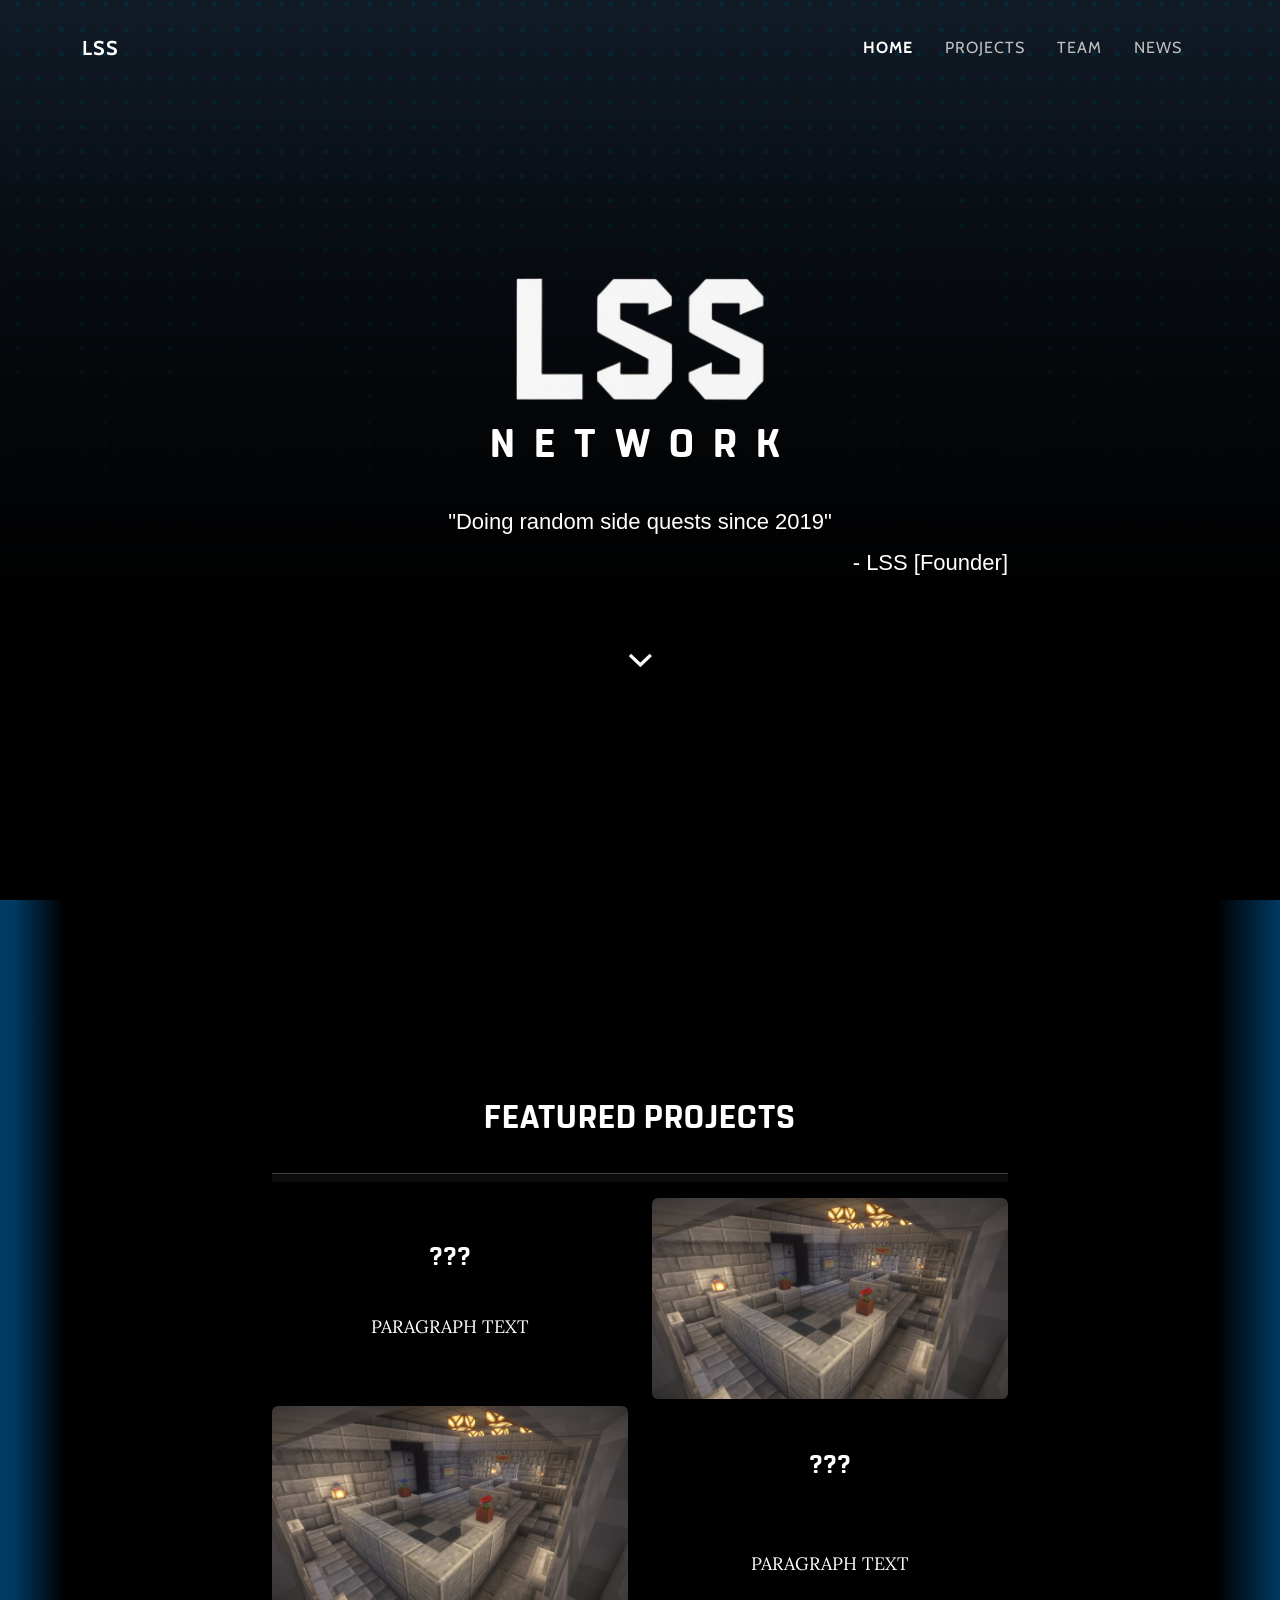
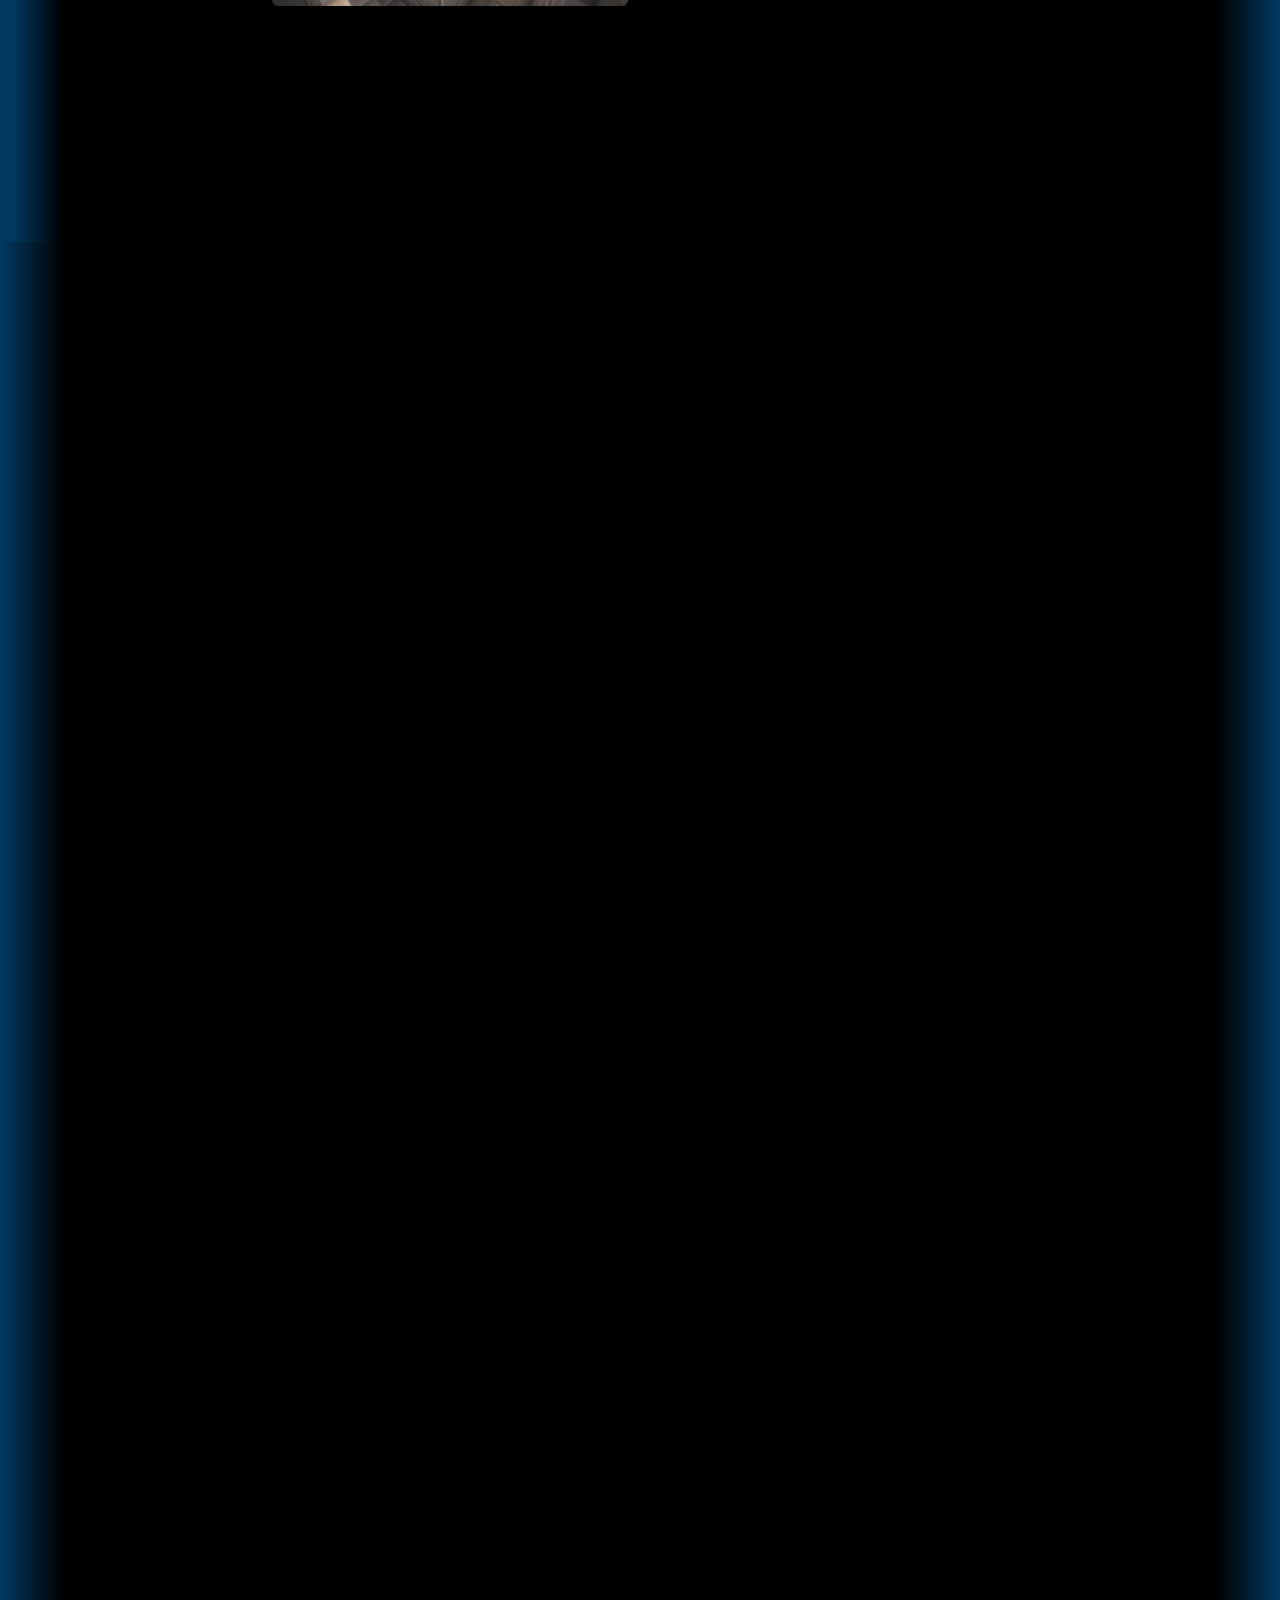
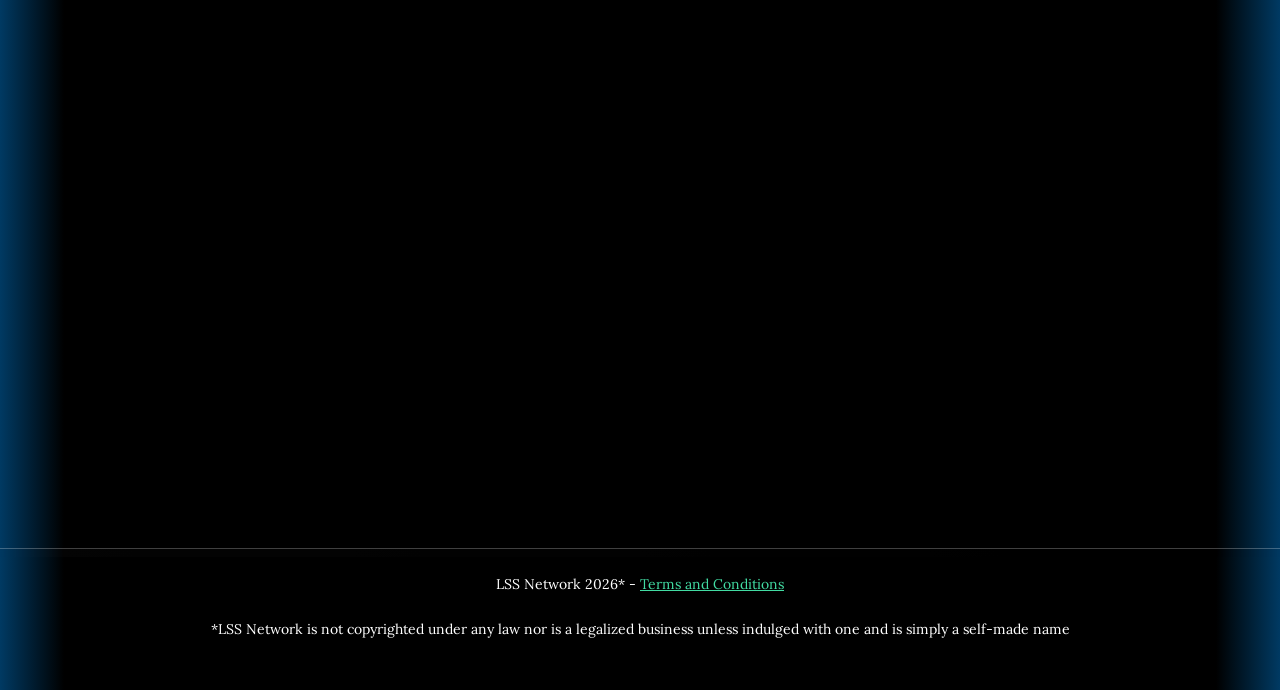
<file: index.html>
<!DOCTYPE html>
<html data-bs-theme="light" lang="en">

<head>
    <meta charset="utf-8">
    <meta name="viewport" content="width=device-width, initial-scale=1.0, shrink-to-fit=no">
    <title>LSS Network | Home</title>
    <meta name="description" content="Official site of the LSS Network!">
    <link rel="stylesheet" href="assets/bootstrap/css/bootstrap.min.css">
    <link rel="stylesheet" href="https://fonts.googleapis.com/css?family=Lora:400,700,400italic,700italic&amp;display=swap">
    <link rel="stylesheet" href="https://fonts.googleapis.com/css?family=Cabin:700&amp;display=swap">
    <link rel="stylesheet" href="assets/css/RohnRounded.css">
    <link rel="stylesheet" href="assets/fonts/font-awesome.min.css">
    <link rel="stylesheet" href="assets/fonts/ionicons.min.css">
    <link rel="stylesheet" href="assets/css/./embed/animation/aos.min.css">
    <link rel="stylesheet" href="assets/css/./embed/animation/animate.min.css">
    <link rel="stylesheet" href="assets/css/untitled-1.css">
    <link rel="stylesheet" href="assets/css/untitled-2.css">
</head>

<body id="page-top" data-bs-spy="scroll" data-bs-target="#mainNav" data-bs-offset="77">
    <nav class="navbar navbar-expand-md fixed-top" id="mainNav">
        <div class="container"><a class="navbar-brand" href="/index.html">LSS</a><button class="navbar-toggler" data-bs-toggle="collapse" data-bs-target="#navbarResponsive" type="button" aria-controls="navbarResponsive" aria-expanded="false" aria-label="Toggle navigation" value="Menu"><i class="fa fa-bars"></i></button>
            <div class="collapse navbar-collapse" id="navbarResponsive">
                <ul class="navbar-nav ms-auto">
                    <li class="nav-item nav-link"><a class="nav-link" href="/index.html"><strong>HOME</strong></a></li>
                    <li class="nav-item nav-link"><a class="nav-link" href="/projects" style="color: rgb(190,190,190);">PROJECTS</a></li>
                    <li class="nav-item nav-link"><a class="nav-link" href="/team" style="color: rgb(190,190,190);">TEAM</a></li>
                    <li class="nav-item nav-link"><a class="nav-link" href="/news" style="color: rgb(190,190,190);">NEWS</a></li>
                </ul>
            </div>
        </div>
    </nav>
    <header class="masthead" style="background: linear-gradient(0deg, rgb(0,0,0) 28%, rgba(0,0,0,0.5) 100%), url(&quot;assets/img/hero-pc.png&quot;) top;">
        <div class="pulse animated intro-body">
            <div class="container">
                <div class="col" style="color: rgba(255,255,255,0);">
                    <p>Paragraph</p>
                </div>
                <div class="row">
                    <div class="col-lg-8 mx-auto">
                        <h1 class="text-center brand-heading" style="font-family: RohnRounded;font-size: 40px;"><img class="flash animated" id="hero" src="assets/img/LOGO-removebg-preview-removebg-preview.png" width="327" height="183" style="text-align: center;"><br>&nbsp;N&nbsp; e&nbsp; t&nbsp; w&nbsp; o&nbsp; r&nbsp; k&nbsp;&nbsp;</h1>
                        <p class="text-center intro-text" style="font-family: 'M PLUS Rounded 1c', sans-serif;">"Doing random side quests since 2019"</p>
                        <p class="text-end intro-text" style="margin-top: -29px;font-family: 'M PLUS Rounded 1c', sans-serif;">- LSS [Founder]</p><a class="btn btn-link active link-light flash animated infinite btn-circle" role="button" href="#projects"><i class="icon ion-chevron-down"></i></a>
                    </div>
                </div>
            </div>
        </div>
    </header>
    <section class="text-center content-section" id="projects" style="background: linear-gradient(90deg, #003a63 1%, rgb(0,0,0) 5%, black 95%, #003a63 100%);height: auto;">
        <div class="container" data-aos="fade-up" data-aos-once="true">
            <div class="row">
                <div class="col-lg-8 text-center mx-auto" style="text-align: center;">
                    <h2 style="font-family: RohnRounded;">FEATURED PROJECTS</h2>
                    <hr style="height: 1vh;width: 100%;background: rgba(255,255,255,0.19);">
                    <div class="row">
                        <div class="col">
                            <p style="font-size: 25px;font-family: RohnRounded;"><br><strong>???</strong></p>
                            <p>PARAGRAPH TEXT<br><br></p>
                        </div>
                        <div class="col"><img class="img-fluid rounded" width="1600" height="900" src="assets/img/2026-01-09_10.46.11.jpg" style="width: inherit;height: inherit;"></div>
                    </div>
                    <div class="row">
                        <div class="col"><img class="rounded" width="1600" height="900" src="assets/img/2026-01-09_10.46.11.jpg" style="height: inherit;width: inherit;"></div>
                        <div class="col">
                            <p style="font-size: 25px;font-family: RohnRounded;"><br>???</p>
                            <p><br>PARAGRAPH TEXT<br><br></p>
                        </div>
                    </div>
                </div>
            </div>
        </div>
    </section>
    <section class="text-center content-section" data-aos="fade-up" data-aos-once="true" id="about" style="background: linear-gradient(90deg, #003a63, rgb(0,0,0) 5%, rgb(0,0,0) 12%, rgb(0,0,0) 15%, rgb(0,0,0) 19%, rgb(0,0,0) 28%, rgb(0,0,0) 41%, rgb(0,0,0) 51%, rgb(0,0,0) 63%, rgb(0,0,0) 76%, rgb(0,0,0) 81%, rgb(0,0,0) 88%, rgb(0,0,0) 95%, #003a63);">
        <div class="container" data-aos="fade-up">
            <div class="row">
                <div class="col-lg-8 text-center mx-auto" style="text-align: center;">
                    <h2 style="font-family: RohnRounded;"><br>ABOUT LSS NETWORKS</h2>
                    <hr style="height: 1vh;width: 100%;background: rgba(255,255,255,0.19);">
                    <p>LSS Networks is a head group that was created to manage all the projects of LSS under one management and discover new opportunities at the same time!</p>
                    <p>This was originally started by LSS as a "joke" but is now officially being used to manage and cooperate with multiple projects, partners and sponsorships!</p>
                    <p>Primarily focused on Hosting Providers, MC Server Development, Game Development,&nbsp; and many more! Check out our projects page.</p>
                    <p>&nbsp;</p>
                    <div class="carousel slide text-center" data-bs-ride="carousel" data-bs-pause="false" data-bs-keyboard="false" data-bs-touch="false" id="carousel-1" style="width: 80%;padding-left: 20%;">
                        <div class="carousel-inner">
                            <div class="carousel-item active"><img class="w-100 d-block" width="1500" height="1125" src="assets/img/intro-bg.jpg" alt="Slide Image" style="height: 40vh;"></div>
                            <div class="carousel-item"><img class="w-100 d-block" width="566" height="376" src="assets/img/LOGO.png" alt="Slide Image" style="height: 30vh;"></div>
                            <div class="carousel-item"><img class="img-fluid w-100 d-block" width="1600" height="900" src="assets/img/2026-01-09_10.46.11.jpg" alt="Slide Image" style="height: 30vh;"></div>
                        </div>
                    </div>
                </div>
            </div>
        </div>
    </section>
    <section class="text-center content-section" data-aos="fade-up" data-aos-once="true" id="contact" style="background: linear-gradient(90deg, #003a63, rgb(0,0,0) 5%, rgb(0,0,0) 95%, #003a63);">
        <div class="container" data-aos="fade-up">
            <div class="row">
                <div class="col-lg-8 mx-auto">
                    <h2 style="font-family: RohnRounded;">Contact us</h2>
                    <p>You can contact us for any inquiry from the following sources!</p>
                    <ul class="list-inline banner-social-buttons">
                        <li class="list-inline-item">&nbsp;<a class="btn btn-primary btn-lg btn-default" role="button" href="mailto:main.lss.network@gmail.com"><svg xmlns="http://www.w3.org/2000/svg" width="1em" height="1em" viewBox="0 0 20 20" fill="none" class="fa-fw">

                                    <path d="M2.00333 5.88355L9.99995 9.88186L17.9967 5.8835C17.9363 4.83315 17.0655 4 16 4H4C2.93452 4 2.06363 4.83318 2.00333 5.88355Z" fill="currentColor"></path>
                                    <path d="M18 8.1179L9.99995 12.1179L2 8.11796V14C2 15.1046 2.89543 16 4 16H16C17.1046 16 18 15.1046 18 14V8.1179Z" fill="currentColor"></path>
                                </svg><span>&nbsp;email</span></a></li>
                        <li class="list-inline-item">&nbsp;<a class="btn btn-primary btn-lg btn-default" role="button" href="https://discord.com/users/881229795881521153"><svg class="bi bi-discord fa-fw" xmlns="http://www.w3.org/2000/svg" width="1em" height="1em" fill="currentColor" viewBox="0 0 16 16">
                                    <path d="M13.545 2.907a13.2 13.2 0 0 0-3.257-1.011.05.05 0 0 0-.052.025c-.141.25-.297.577-.406.833a12.2 12.2 0 0 0-3.658 0 8 8 0 0 0-.412-.833.05.05 0 0 0-.052-.025c-1.125.194-2.22.534-3.257 1.011a.04.04 0 0 0-.021.018C.356 6.024-.213 9.047.066 12.032q.003.022.021.037a13.3 13.3 0 0 0 3.995 2.02.05.05 0 0 0 .056-.019q.463-.63.818-1.329a.05.05 0 0 0-.01-.059l-.018-.011a9 9 0 0 1-1.248-.595.05.05 0 0 1-.02-.066l.015-.019q.127-.095.248-.195a.05.05 0 0 1 .051-.007c2.619 1.196 5.454 1.196 8.041 0a.05.05 0 0 1 .053.007q.121.1.248.195a.05.05 0 0 1-.004.085 8 8 0 0 1-1.249.594.05.05 0 0 0-.03.03.05.05 0 0 0 .003.041c.24.465.515.909.817 1.329a.05.05 0 0 0 .056.019 13.2 13.2 0 0 0 4.001-2.02.05.05 0 0 0 .021-.037c.334-3.451-.559-6.449-2.366-9.106a.03.03 0 0 0-.02-.019m-8.198 7.307c-.789 0-1.438-.724-1.438-1.612s.637-1.613 1.438-1.613c.807 0 1.45.73 1.438 1.613 0 .888-.637 1.612-1.438 1.612m5.316 0c-.788 0-1.438-.724-1.438-1.612s.637-1.613 1.438-1.613c.807 0 1.451.73 1.438 1.613 0 .888-.631 1.612-1.438 1.612"></path>
                                </svg><span>&nbsp;discord</span></a></li>
                        <li class="list-inline-item">&nbsp;<a class="btn btn-primary btn-lg btn-default" role="button" href="https://www.instagram.com/heyaimlss" data-bs-target="https://www.google.com"><i class="fa fa-instagram fa-fw"></i><span>&nbsp;instagrAM</span></a></li>
                    </ul>
                </div>
            </div>
        </div>
    </section>
    <footer style="background: linear-gradient(90deg, #003a63, rgb(0,0,0) 5%, rgb(0,0,0) 95%, #003a63);">
        <hr style="height: 1vh;width: 100%;background: linear-gradient(90deg, #003a63, rgb(16,16,16) 5%, rgb(0,0,0) 95%, #003a63), rgba(255,255,255,0.19);">
        <div class="container text-center">
            <p>LSS Network 2026* - <a href="google.com">Terms and Conditions</a><br><br>*LSS Network is not copyrighted under any law nor is a legalized business unless indulged with one and is simply a self-made name</p>
        </div>
    </footer>
    <script src="assets/bootstrap/js/bootstrap.min.js"></script>
    <script src="assets/js/./embed/animation/aos.min.js"></script>
    <script src="assets/js/bs-init.js"></script>
    <script src="assets/js/grayscale.js"></script>
</body>

</html>
</file>
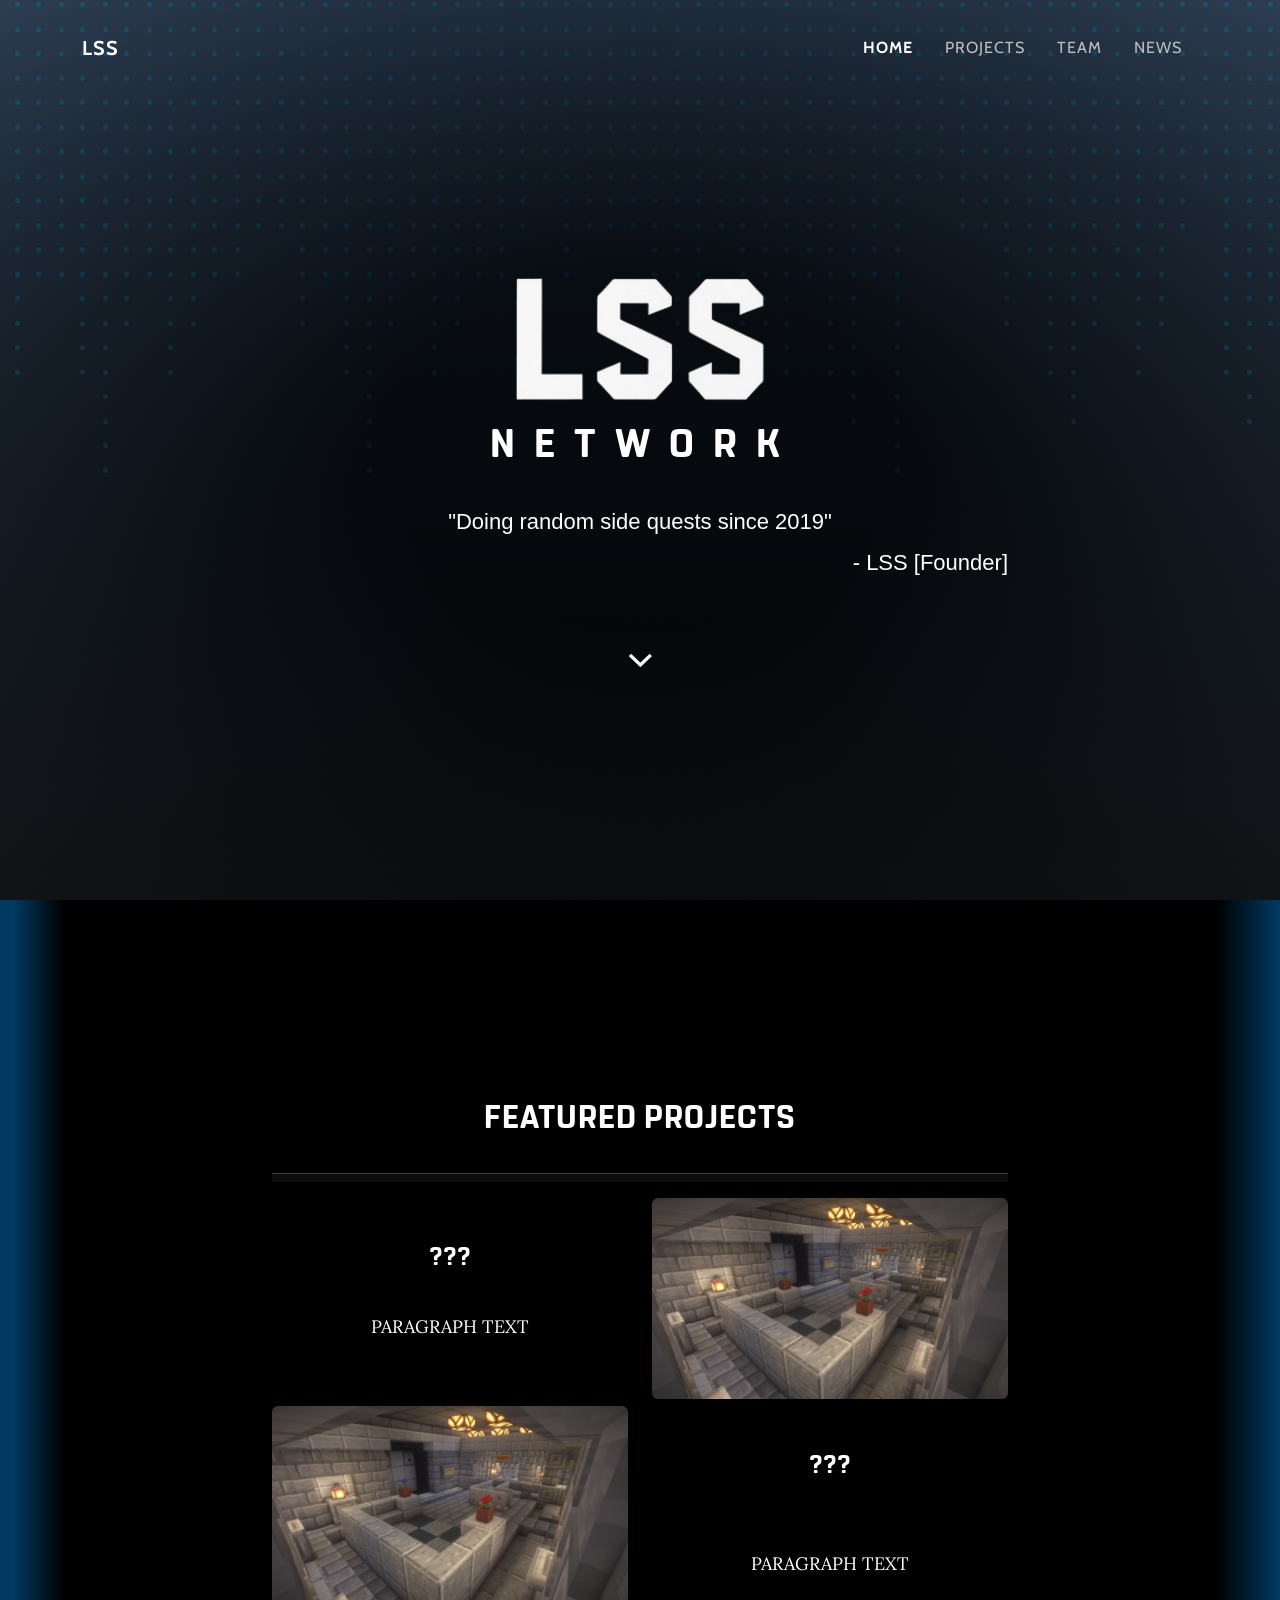
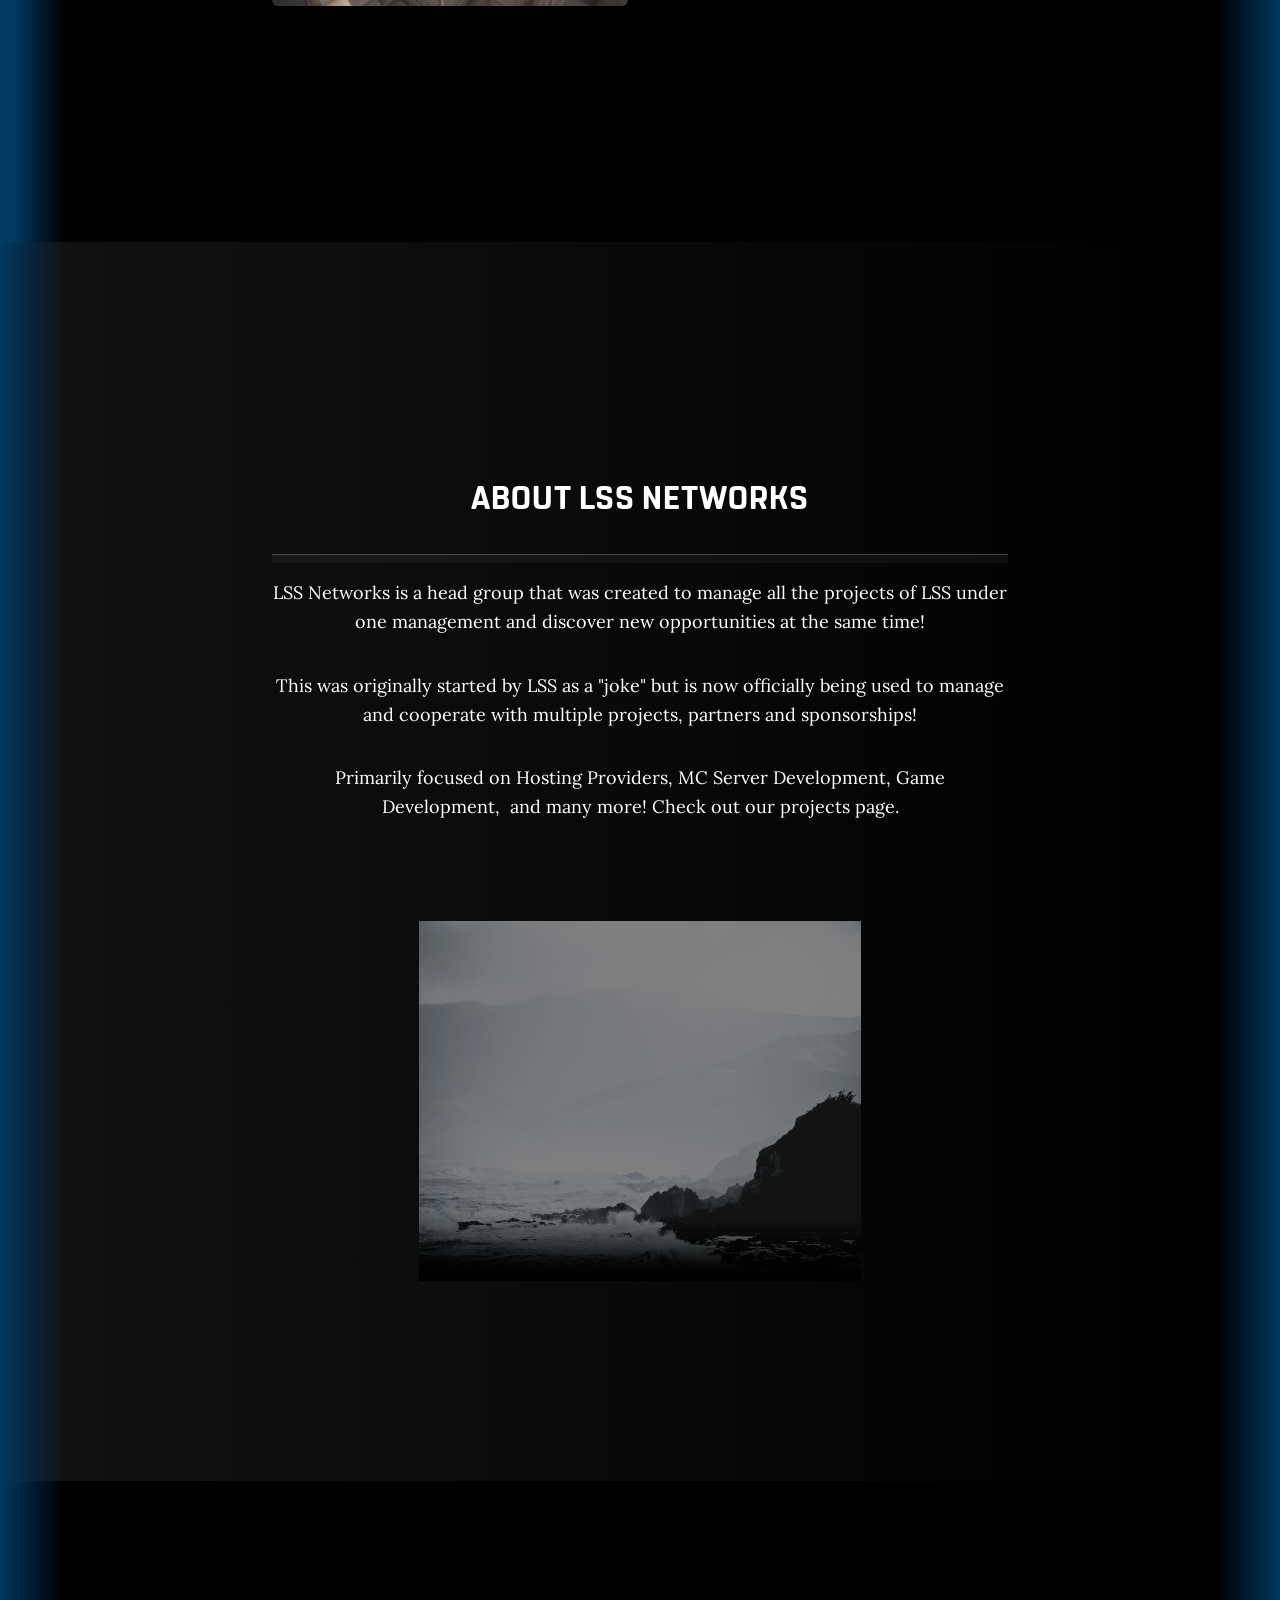
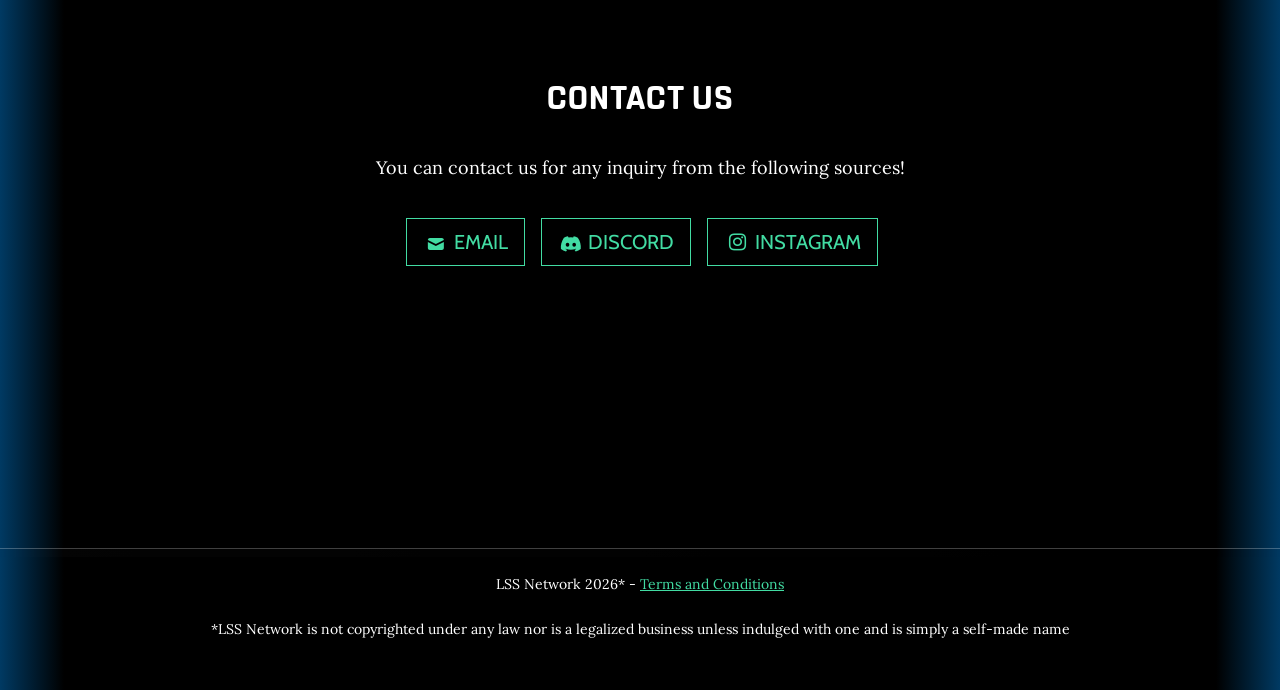
<file: home/index.html>
<!DOCTYPE html>
<html data-bs-theme="light" lang="en">

<head>
    <meta charset="utf-8">
    <meta name="viewport" content="width=device-width, initial-scale=1.0, shrink-to-fit=no">
    <title>LSS Network | Home</title>
    <meta name="description" content="Official site of the LSS Network!">
    <link rel="stylesheet" href="../assets/bootstrap/css/bootstrap.min.css">
    <link rel="stylesheet" href="https://fonts.googleapis.com/css?family=Lora:400,700,400italic,700italic&amp;display=swap">
    <link rel="stylesheet" href="https://fonts.googleapis.com/css?family=Cabin:700&amp;display=swap">
    <link rel="stylesheet" href="../assets/css/RohnRounded.css">
    <link rel="stylesheet" href="../assets/fonts/font-awesome.min.css">
    <link rel="stylesheet" href="../assets/fonts/ionicons.min.css">
    <link rel="stylesheet" href="../assets/css/./embed/animation/aos.min.css">
    <link rel="stylesheet" href="../assets/css/./embed/animation/animate.min.css">
    <link rel="stylesheet" href="../assets/css/untitled-1.css">
    <link rel="stylesheet" href="../assets/css/untitled-2.css">
</head>

<body id="page-top" data-bs-spy="scroll" data-bs-target="#mainNav" data-bs-offset="77">
    <nav class="navbar navbar-expand-md fixed-top" id="mainNav">
        <div class="container"><a class="navbar-brand" href="#">LSS</a><button class="navbar-toggler" data-bs-toggle="collapse" data-bs-target="#navbarResponsive" type="button" aria-controls="navbarResponsive" aria-expanded="false" aria-label="Toggle navigation" value="Menu"><i class="fa fa-bars"></i></button>
            <div class="collapse navbar-collapse" id="navbarResponsive">
                <ul class="navbar-nav ms-auto">
                    <li class="nav-item nav-link"><a class="nav-link" href="/home"><strong>HOME</strong></a></li>
                    <li class="nav-item nav-link"><a class="nav-link" href="/projects" style="color: rgb(190,190,190);">PROJECTS</a></li>
                    <li class="nav-item nav-link"><a class="nav-link" href="/team" style="color: rgb(190,190,190);">TEAM</a></li>
                    <li class="nav-item nav-link"><a class="nav-link" href="/news" style="color: rgb(190,190,190);">NEWS</a></li>
                </ul>
            </div>
        </div>
    </nav>
    <header class="masthead" style="background: radial-gradient(rgba(0,0,0,0.67) 28%, rgba(133,133,133,0.1) 100%), url(&quot;../assets/img/hero-pc.png&quot;) top;">
        <div class="pulse animated intro-body">
            <div class="container">
                <div class="col" style="color: rgba(255,255,255,0);">
                    <p>Paragraph</p>
                </div>
                <div class="row">
                    <div class="col-lg-8 mx-auto">
                        <h1 class="text-center brand-heading" style="font-family: RohnRounded;font-size: 40px;"><img class="flash animated" id="hero" src="../assets/img/LOGO-removebg-preview-removebg-preview.png" width="327" height="183" style="text-align: center;"><br>&nbsp;N&nbsp; e&nbsp; t&nbsp; w&nbsp; o&nbsp; r&nbsp; k&nbsp;&nbsp;</h1>
                        <p class="text-center intro-text" style="font-family: 'M PLUS Rounded 1c', sans-serif;">"Doing random side quests since 2019"</p>
                        <p class="text-end intro-text" style="margin-top: -29px;font-family: 'M PLUS Rounded 1c', sans-serif;">- LSS [Founder]</p><a class="btn btn-link active link-light flash animated infinite btn-circle" role="button" href="#projects"><i class="icon ion-chevron-down"></i></a>
                    </div>
                </div>
            </div>
        </div>
    </header>
    <section class="text-center content-section" data-aos="fade-up" data-aos-once="true" id="projects" style="background: linear-gradient(90deg, #003a63 1%, rgb(0,0,0) 5%, black 95%, #003a63 100%);height: auto;">
        <div class="container">
            <div class="row">
                <div class="col-lg-8 text-center mx-auto" style="text-align: center;">
                    <h2 style="font-family: RohnRounded;">FEATURED PROJECTS</h2>
                    <hr style="height: 1vh;width: 100%;background: rgba(255,255,255,0.19);">
                    <div class="row">
                        <div class="col">
                            <p style="font-size: 25px;font-family: RohnRounded;"><br><strong>???</strong></p>
                            <p>PARAGRAPH TEXT<br><br></p>
                        </div>
                        <div class="col"><img class="img-fluid rounded" width="1600" height="900" src="../assets/img/2026-01-09_10.46.11.jpg" style="width: inherit;height: inherit;"></div>
                    </div>
                    <div class="row">
                        <div class="col"><img class="rounded" width="1600" height="900" src="../assets/img/2026-01-09_10.46.11.jpg" style="height: inherit;width: inherit;"></div>
                        <div class="col">
                            <p style="font-size: 25px;font-family: RohnRounded;"><br>???</p>
                            <p><br>PARAGRAPH TEXT<br><br></p>
                        </div>
                    </div>
                </div>
            </div>
        </div>
    </section>
    <section class="text-center content-section" data-aos="fade-up" data-aos-once="true" id="about" style="background: linear-gradient(90deg, #003a63, rgb(17,17,17) 5%, rgb(0,0,0) 95%, #003a63);">
        <div class="container">
            <div class="row">
                <div class="col-lg-8 text-center mx-auto" style="text-align: center;">
                    <h2 style="font-family: RohnRounded;"><br>ABOUT LSS NETWORKS</h2>
                    <hr style="height: 1vh;width: 100%;background: rgba(255,255,255,0.19);">
                    <p>LSS Networks is a head group that was created to manage all the projects of LSS under one management and discover new opportunities at the same time!</p>
                    <p>This was originally started by LSS as a "joke" but is now officially being used to manage and cooperate with multiple projects, partners and sponsorships!</p>
                    <p>Primarily focused on Hosting Providers, MC Server Development, Game Development,&nbsp; and many more! Check out our projects page.</p>
                    <p>&nbsp;</p>
                    <div class="carousel slide text-center" data-bs-ride="carousel" data-bs-pause="false" data-bs-keyboard="false" data-bs-touch="false" id="carousel-1" style="width: 80%;padding-left: 20%;">
                        <div class="carousel-inner">
                            <div class="carousel-item active"><img class="w-100 d-block" width="1500" height="1125" src="../assets/img/intro-bg.jpg" alt="Slide Image" style="height: 40vh;"></div>
                            <div class="carousel-item"><img class="w-100 d-block" width="566" height="376" src="../assets/img/LOGO.png" alt="Slide Image" style="height: 30vh;"></div>
                            <div class="carousel-item"><img class="img-fluid w-100 d-block" width="1600" height="900" src="../assets/img/2026-01-09_10.46.11.jpg" alt="Slide Image" style="height: 30vh;"></div>
                        </div>
                    </div>
                </div>
            </div>
        </div>
    </section>
    <section class="text-center content-section" data-aos="fade-up" data-aos-once="true" id="contact" style="background: linear-gradient(90deg, #003a63, rgb(0,0,0) 5%, rgb(0,0,0) 95%, #003a63);">
        <div class="container">
            <div class="row">
                <div class="col-lg-8 mx-auto">
                    <h2 style="font-family: RohnRounded;">Contact us</h2>
                    <p>You can contact us for any inquiry from the following sources!</p>
                    <ul class="list-inline banner-social-buttons">
                        <li class="list-inline-item">&nbsp;<a class="btn btn-primary btn-lg btn-default" role="button" href="mailto:main.lss.network@gmail.com"><svg xmlns="http://www.w3.org/2000/svg" width="1em" height="1em" viewBox="0 0 20 20" fill="none" class="fa-fw">

                                    <path d="M2.00333 5.88355L9.99995 9.88186L17.9967 5.8835C17.9363 4.83315 17.0655 4 16 4H4C2.93452 4 2.06363 4.83318 2.00333 5.88355Z" fill="currentColor"></path>
                                    <path d="M18 8.1179L9.99995 12.1179L2 8.11796V14C2 15.1046 2.89543 16 4 16H16C17.1046 16 18 15.1046 18 14V8.1179Z" fill="currentColor"></path>
                                </svg><span>&nbsp;email</span></a></li>
                        <li class="list-inline-item">&nbsp;<a class="btn btn-primary btn-lg btn-default" role="button" href="https://discord.com/users/881229795881521153"><svg class="bi bi-discord fa-fw" xmlns="http://www.w3.org/2000/svg" width="1em" height="1em" fill="currentColor" viewBox="0 0 16 16">
                                    <path d="M13.545 2.907a13.2 13.2 0 0 0-3.257-1.011.05.05 0 0 0-.052.025c-.141.25-.297.577-.406.833a12.2 12.2 0 0 0-3.658 0 8 8 0 0 0-.412-.833.05.05 0 0 0-.052-.025c-1.125.194-2.22.534-3.257 1.011a.04.04 0 0 0-.021.018C.356 6.024-.213 9.047.066 12.032q.003.022.021.037a13.3 13.3 0 0 0 3.995 2.02.05.05 0 0 0 .056-.019q.463-.63.818-1.329a.05.05 0 0 0-.01-.059l-.018-.011a9 9 0 0 1-1.248-.595.05.05 0 0 1-.02-.066l.015-.019q.127-.095.248-.195a.05.05 0 0 1 .051-.007c2.619 1.196 5.454 1.196 8.041 0a.05.05 0 0 1 .053.007q.121.1.248.195a.05.05 0 0 1-.004.085 8 8 0 0 1-1.249.594.05.05 0 0 0-.03.03.05.05 0 0 0 .003.041c.24.465.515.909.817 1.329a.05.05 0 0 0 .056.019 13.2 13.2 0 0 0 4.001-2.02.05.05 0 0 0 .021-.037c.334-3.451-.559-6.449-2.366-9.106a.03.03 0 0 0-.02-.019m-8.198 7.307c-.789 0-1.438-.724-1.438-1.612s.637-1.613 1.438-1.613c.807 0 1.45.73 1.438 1.613 0 .888-.637 1.612-1.438 1.612m5.316 0c-.788 0-1.438-.724-1.438-1.612s.637-1.613 1.438-1.613c.807 0 1.451.73 1.438 1.613 0 .888-.631 1.612-1.438 1.612"></path>
                                </svg><span>&nbsp;discord</span></a></li>
                        <li class="list-inline-item">&nbsp;<a class="btn btn-primary btn-lg btn-default" role="button" href="https://www.instagram.com/heyaimlss" data-bs-target="https://www.google.com"><i class="fa fa-instagram fa-fw"></i><span>&nbsp;instagrAM</span></a></li>
                    </ul>
                </div>
            </div>
        </div>
    </section>
    <footer style="background: linear-gradient(90deg, #003a63, rgb(0,0,0) 5%, rgb(0,0,0) 95%, #003a63);">
        <hr style="height: 1vh;width: 100%;background: linear-gradient(90deg, #003a63, rgb(16,16,16) 5%, rgb(0,0,0) 95%, #003a63), rgba(255,255,255,0.19);">
        <div class="container text-center">
            <p>LSS Network 2026* - <a href="google.com">Terms and Conditions</a><br><br>*LSS Network is not copyrighted under any law nor is a legalized business unless indulged with one and is simply a self-made name</p>
        </div>
    </footer>
    <script src="../assets/bootstrap/js/bootstrap.min.js"></script>
    <script src="../assets/js/./embed/animation/aos.min.js"></script>
    <script src="../assets/js/bs-init.js"></script>
    <script src="../assets/js/grayscale.js"></script>
</body>

</html>
</file>
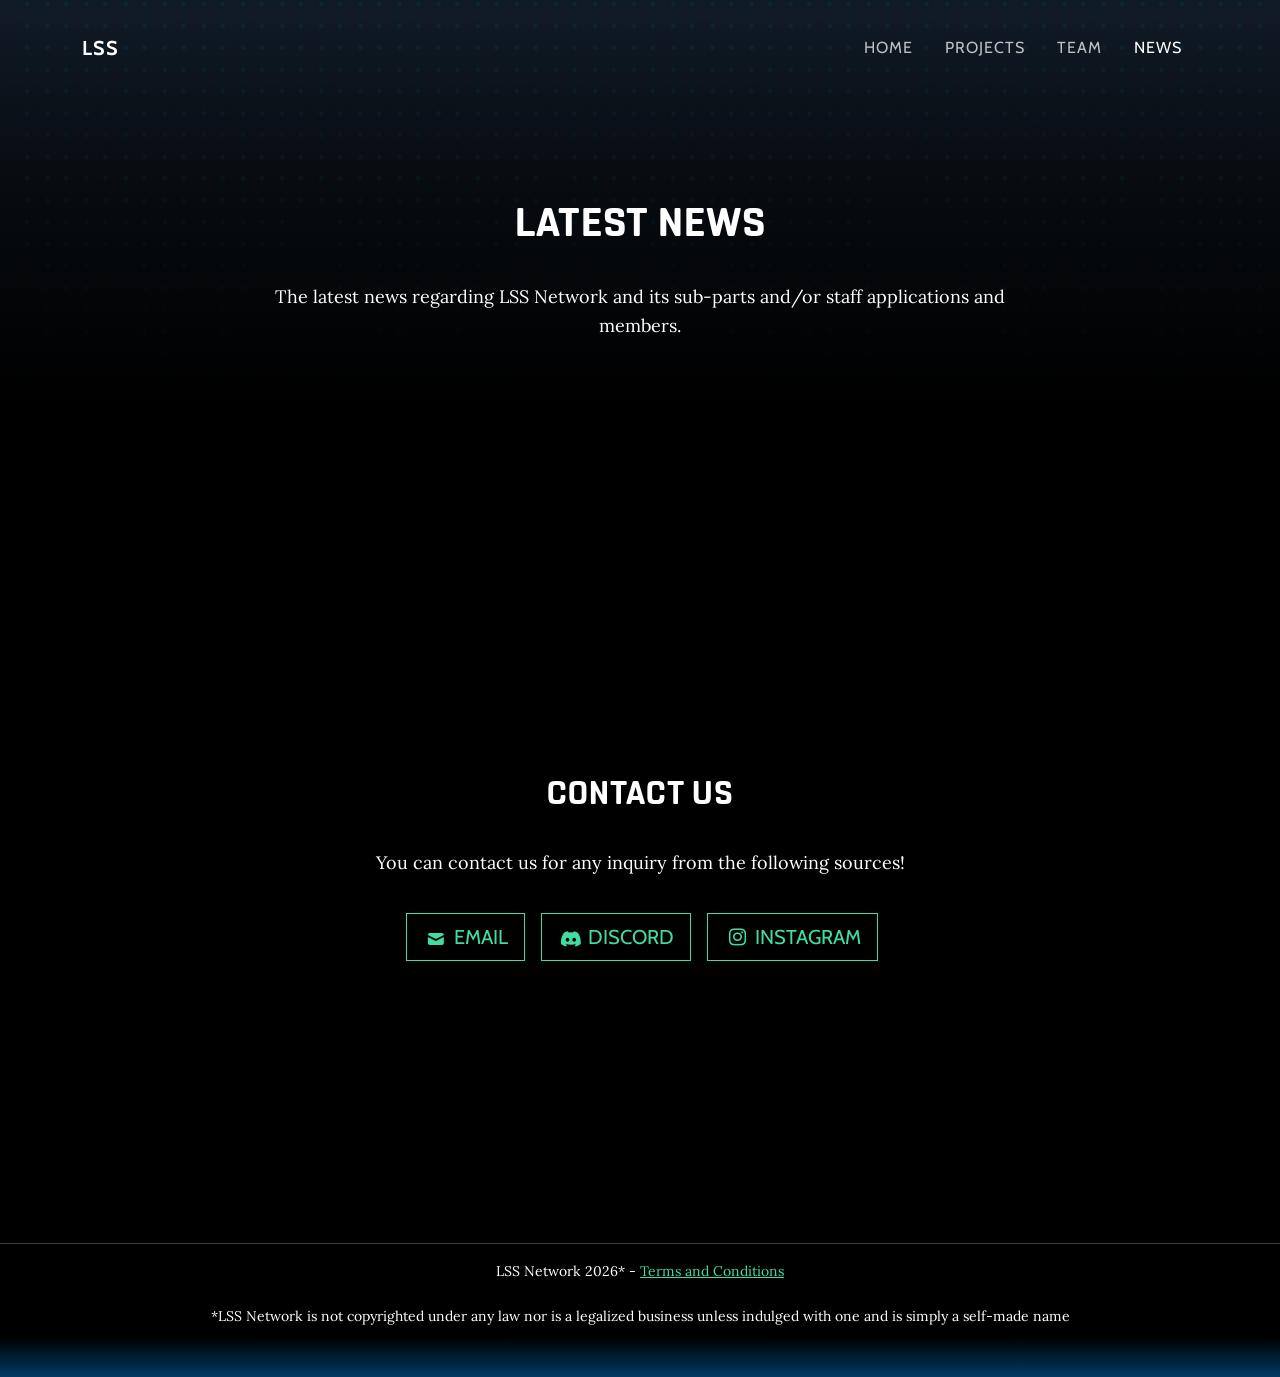
<file: news/index.html>
<!DOCTYPE html>
<html data-bs-theme="light" lang="en">

<head>
    <meta charset="utf-8">
    <meta name="viewport" content="width=device-width, initial-scale=1.0, shrink-to-fit=no">
    <title>LSS Network | News</title>
    <meta name="description" content="The latest news regarding LSS Network and its sub-parts and/or staff applications and members.">
    <link rel="stylesheet" href="../assets/bootstrap/css/bootstrap.min.css">
    <link rel="stylesheet" href="https://fonts.googleapis.com/css?family=Lora:400,700,400italic,700italic&amp;display=swap">
    <link rel="stylesheet" href="https://fonts.googleapis.com/css?family=Cabin:700&amp;display=swap">
    <link rel="stylesheet" href="../assets/css/RohnRounded.css">
    <link rel="stylesheet" href="../assets/fonts/font-awesome.min.css">
    <link rel="stylesheet" href="../assets/css/./embed/animation/aos.min.css">
    <link rel="stylesheet" href="../assets/css/untitled-1.css">
    <link rel="stylesheet" href="../assets/css/untitled-2.css">
</head>

<body>
    <nav class="navbar navbar-expand-md fixed-top" id="mainNav">
        <div class="container"><a class="navbar-brand" href="/index.html">LSS</a><button class="navbar-toggler" data-bs-toggle="collapse" data-bs-target="#navbarResponsive" type="button" aria-controls="navbarResponsive" aria-expanded="false" aria-label="Toggle navigation" value="Menu"><i class="fa fa-bars"></i></button>
            <div class="collapse navbar-collapse" id="navbarResponsive">
                <ul class="navbar-nav ms-auto">
                    <li class="nav-item nav-link"><a class="nav-link" href="/index.html" style="color: rgb(190,190,190);">HOME</a></li>
                    <li class="nav-item nav-link"><a class="nav-link" href="/projects" style="color: rgb(190,190,190);">PROJECTS</a></li>
                    <li class="nav-item nav-link"><a class="nav-link" href="/team" style="color: rgb(190,190,190);">TEAM</a></li>
                    <li class="nav-item nav-link"><a class="nav-link" href="/news" style="color: rgb(255,255,255);">NEWS</a></li>
                </ul>
            </div>
        </div>
    </nav>
    <section class="text-center content-section" data-aos="fade-in" data-aos-duration="300" data-aos-once="true" id="contact-1" style="background: linear-gradient(0deg, rgb(0,0,0) 28%, rgba(0,0,0,0.5)), url(&quot;../assets/img/hero-pc.png&quot;) top / cover no-repeat;">
        <div class="container">
            <div class="row">
                <div class="col-lg-8 mx-auto">
                    <h2 style="font-family: RohnRounded;font-size: 40px;">latest news</h2>
                    <p>The latest news regarding LSS Network and its sub-parts and/or staff applications and members.</p>
                </div>
            </div>
        </div>
    </section>
    <section class="text-center content-section" data-aos="fade-up" data-aos-once="true" id="contact">
        <div class="container">
            <div class="row">
                <div class="col-lg-8 mx-auto">
                    <h2 style="font-family: RohnRounded;">Contact us</h2>
                    <p>You can contact us for any inquiry from the following sources!</p>
                    <ul class="list-inline banner-social-buttons">
                        <li class="list-inline-item">&nbsp;<a class="btn btn-primary btn-lg btn-default" role="button" href="mailto:main.lss.network@gmail.com"><svg xmlns="http://www.w3.org/2000/svg" width="1em" height="1em" viewBox="0 0 20 20" fill="none" class="fa-fw">

                                    <path d="M2.00333 5.88355L9.99995 9.88186L17.9967 5.8835C17.9363 4.83315 17.0655 4 16 4H4C2.93452 4 2.06363 4.83318 2.00333 5.88355Z" fill="currentColor"></path>
                                    <path d="M18 8.1179L9.99995 12.1179L2 8.11796V14C2 15.1046 2.89543 16 4 16H16C17.1046 16 18 15.1046 18 14V8.1179Z" fill="currentColor"></path>
                                </svg><span>&nbsp;email</span></a></li>
                        <li class="list-inline-item">&nbsp;<a class="btn btn-primary btn-lg btn-default" role="button" href="https://discord.com/users/881229795881521153"><svg class="bi bi-discord fa-fw" xmlns="http://www.w3.org/2000/svg" width="1em" height="1em" fill="currentColor" viewBox="0 0 16 16">
                                    <path d="M13.545 2.907a13.2 13.2 0 0 0-3.257-1.011.05.05 0 0 0-.052.025c-.141.25-.297.577-.406.833a12.2 12.2 0 0 0-3.658 0 8 8 0 0 0-.412-.833.05.05 0 0 0-.052-.025c-1.125.194-2.22.534-3.257 1.011a.04.04 0 0 0-.021.018C.356 6.024-.213 9.047.066 12.032q.003.022.021.037a13.3 13.3 0 0 0 3.995 2.02.05.05 0 0 0 .056-.019q.463-.63.818-1.329a.05.05 0 0 0-.01-.059l-.018-.011a9 9 0 0 1-1.248-.595.05.05 0 0 1-.02-.066l.015-.019q.127-.095.248-.195a.05.05 0 0 1 .051-.007c2.619 1.196 5.454 1.196 8.041 0a.05.05 0 0 1 .053.007q.121.1.248.195a.05.05 0 0 1-.004.085 8 8 0 0 1-1.249.594.05.05 0 0 0-.03.03.05.05 0 0 0 .003.041c.24.465.515.909.817 1.329a.05.05 0 0 0 .056.019 13.2 13.2 0 0 0 4.001-2.02.05.05 0 0 0 .021-.037c.334-3.451-.559-6.449-2.366-9.106a.03.03 0 0 0-.02-.019m-8.198 7.307c-.789 0-1.438-.724-1.438-1.612s.637-1.613 1.438-1.613c.807 0 1.45.73 1.438 1.613 0 .888-.637 1.612-1.438 1.612m5.316 0c-.788 0-1.438-.724-1.438-1.612s.637-1.613 1.438-1.613c.807 0 1.451.73 1.438 1.613 0 .888-.631 1.612-1.438 1.612"></path>
                                </svg><span>&nbsp;discord</span></a></li>
                        <li class="list-inline-item">&nbsp;<a class="btn btn-primary btn-lg btn-default" role="button" href="https://www.instagram.com/heyaimlss" data-bs-target="https://www.google.com"><i class="fa fa-instagram fa-fw"></i><span>&nbsp;instagrAM</span></a></li>
                    </ul>
                </div>
            </div>
        </div>
    </section>
    <footer style="background: linear-gradient(180deg, rgb(0,0,0) 80%, #003a63 100%);">
        <hr>
        <div class="container text-center">
            <p>LSS Network 2026* - <a href="google.com">Terms and Conditions</a><br><br>*LSS Network is not copyrighted under any law nor is a legalized business unless indulged with one and is simply a self-made name</p>
        </div>
    </footer>
    <script src="../assets/bootstrap/js/bootstrap.min.js"></script>
    <script src="../assets/js/./embed/animation/aos.min.js"></script>
    <script src="../assets/js/bs-init.js"></script>
    <script src="../assets/js/grayscale.js"></script>
</body>

</html>
</file>
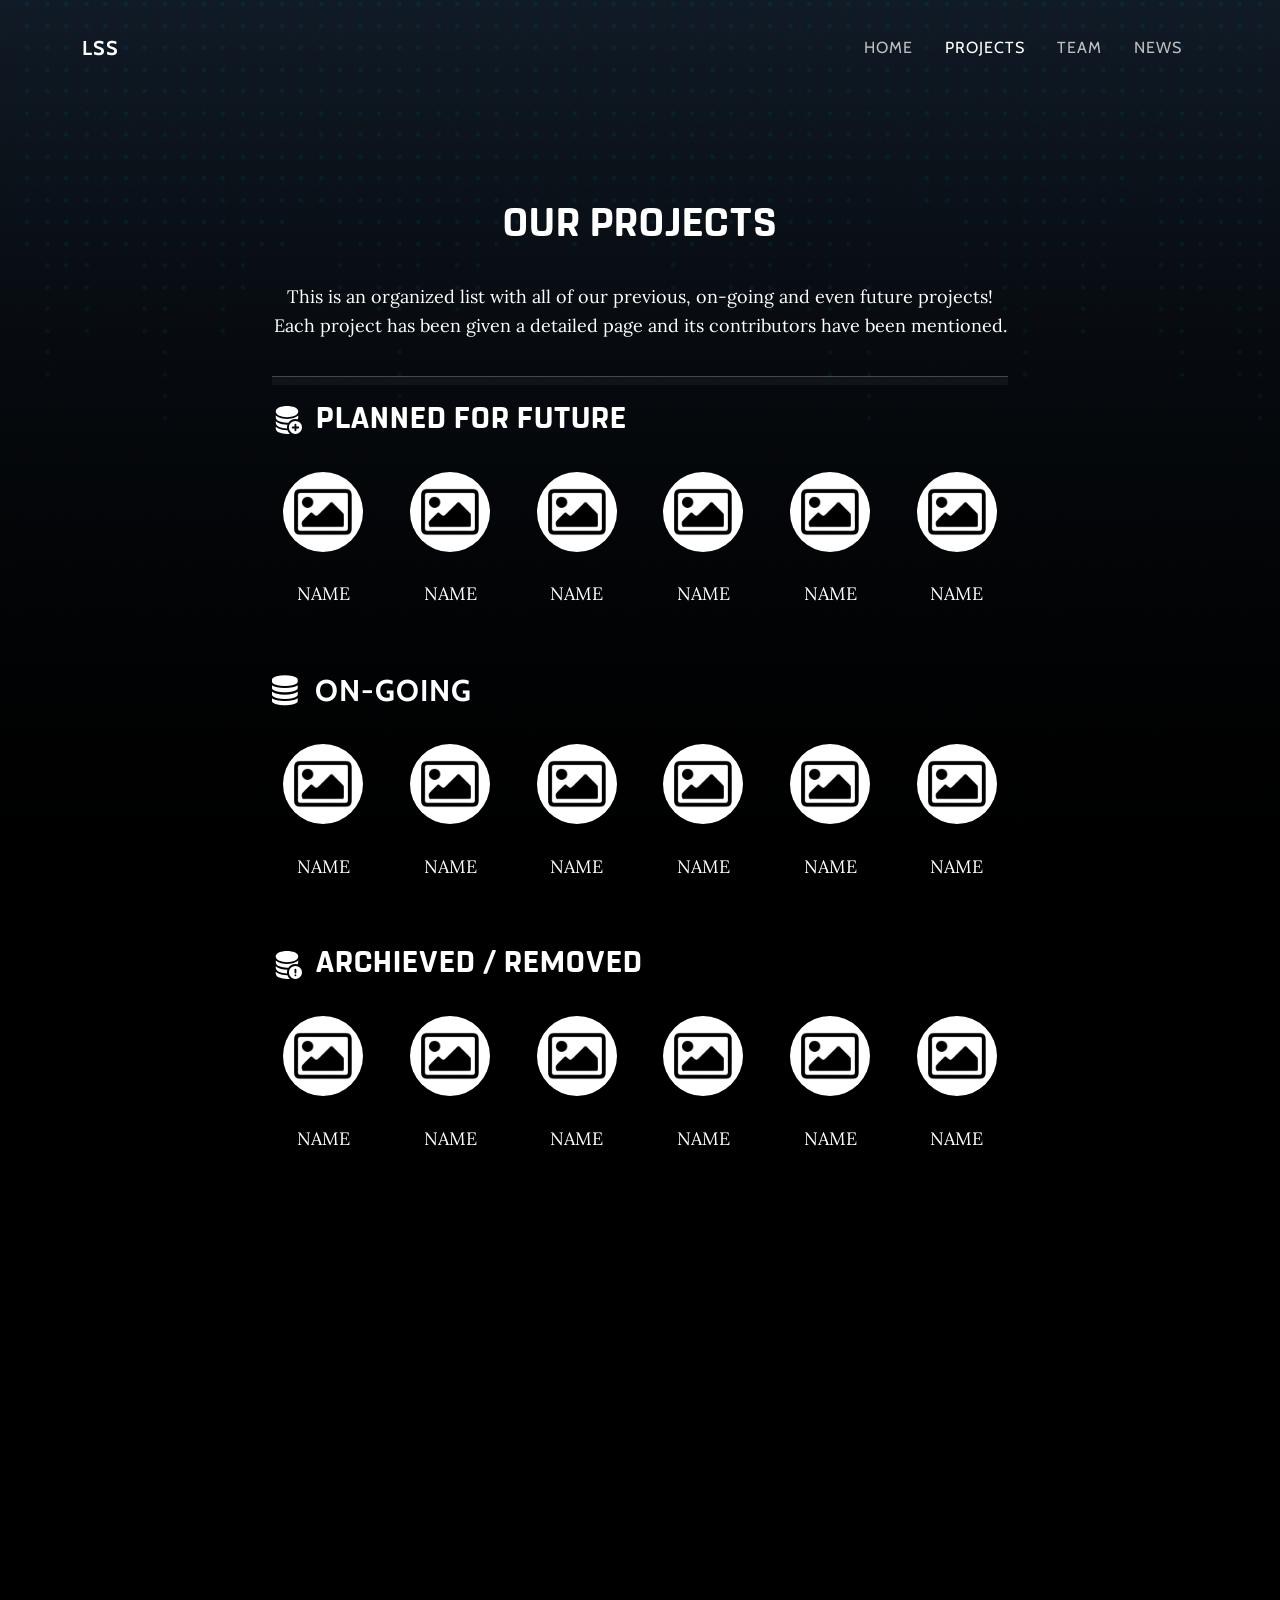
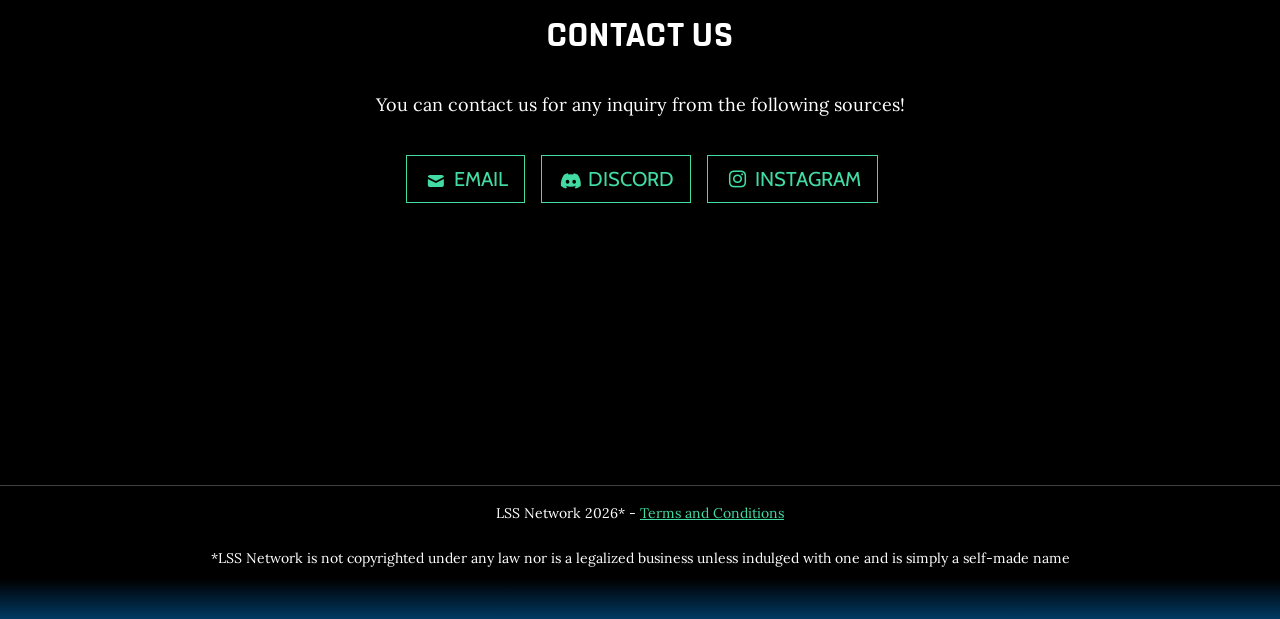
<file: projects/index.html>
<!DOCTYPE html>
<html data-bs-theme="light" lang="en">

<head>
    <meta charset="utf-8">
    <meta name="viewport" content="width=device-width, initial-scale=1.0, shrink-to-fit=no">
    <title>LSS Network | Projects</title>
    <meta name="description" content="This is an organized list with all of our previous, on-going and even future projects! Each project has been given a detailed page and its contributors have been mentioned.">
    <link rel="stylesheet" href="../assets/bootstrap/css/bootstrap.min.css">
    <link rel="stylesheet" href="https://fonts.googleapis.com/css?family=Lora:400,700,400italic,700italic&amp;display=swap">
    <link rel="stylesheet" href="https://fonts.googleapis.com/css?family=Cabin:700&amp;display=swap">
    <link rel="stylesheet" href="../assets/css/RohnRounded.css">
    <link rel="stylesheet" href="../assets/fonts/font-awesome.min.css">
    <link rel="stylesheet" href="../assets/css/./embed/animation/aos.min.css">
    <link rel="stylesheet" href="../assets/css/untitled-1.css">
    <link rel="stylesheet" href="../assets/css/untitled-2.css">
</head>

<body>
    <nav class="navbar navbar-expand-md fixed-top" id="mainNav">
        <div class="container"><a class="navbar-brand" href="/index.html">LSS</a><button class="navbar-toggler" data-bs-toggle="collapse" data-bs-target="#navbarResponsive" type="button" aria-controls="navbarResponsive" aria-expanded="false" aria-label="Toggle navigation" value="Menu"><i class="fa fa-bars"></i></button>
            <div class="collapse navbar-collapse" id="navbarResponsive">
                <ul class="navbar-nav ms-auto">
                    <li class="nav-item nav-link"><a class="nav-link" href="/index.html" style="color: rgb(190,190,190);">HOME</a></li>
                    <li class="nav-item nav-link"><a class="nav-link" href="/projects" style="color: rgb(255,255,255);">PROJECTS</a></li>
                    <li class="nav-item nav-link"><a class="nav-link" href="/team" style="color: rgb(190,190,190);">TEAM</a></li>
                    <li class="nav-item nav-link"><a class="nav-link" href="/news" style="color: rgb(190,190,190);">NEWS</a></li>
                </ul>
            </div>
        </div>
    </nav>
    <section class="text-center content-section" data-aos="fade-in" data-aos-duration="300" data-aos-once="true" id="projects" style="background: linear-gradient(0deg, black 28%, rgba(0,0,0,0.5) 100%), url(&quot;../assets/img/hero-pc.png&quot;) top / contain no-repeat;height: auto;">
        <div class="container">
            <div class="row">
                <div class="col-lg-8 text-center mx-auto" style="text-align: center;">
                    <h2 style="font-family: RohnRounded;font-size: 40px;">OUR&nbsp;projects</h2>
                    <p>This is an organized list with all of our previous, on-going and even future projects! Each project has been given a detailed page and its contributors have been mentioned.</p>
                    <hr style="height: 1vh;width: 100%;background: rgba(255,255,255,0.19);">
                    <div class="row">
                        <div class="col">
                            <h1 class="text-start" style="font-family: RohnRounded;font-size: 30px;"><svg class="bi bi-database-fill-add" xmlns="http://www.w3.org/2000/svg" width="1em" height="1em" fill="currentColor" viewBox="0 0 16 16">
                                    <path d="M12.5 16a3.5 3.5 0 1 0 0-7 3.5 3.5 0 0 0 0 7m.5-5v1h1a.5.5 0 0 1 0 1h-1v1a.5.5 0 0 1-1 0v-1h-1a.5.5 0 0 1 0-1h1v-1a.5.5 0 0 1 1 0M8 1c-1.573 0-3.022.289-4.096.777C2.875 2.245 2 2.993 2 4s.875 1.755 1.904 2.223C4.978 6.711 6.427 7 8 7s3.022-.289 4.096-.777C13.125 5.755 14 5.007 14 4s-.875-1.755-1.904-2.223C11.022 1.289 9.573 1 8 1"></path>
                                    <path d="M2 7v-.839c.457.432 1.004.751 1.49.972C4.722 7.693 6.318 8 8 8s3.278-.307 4.51-.867c.486-.22 1.033-.54 1.49-.972V7c0 .424-.155.802-.411 1.133a4.51 4.51 0 0 0-4.815 1.843A12 12 0 0 1 8 10c-1.573 0-3.022-.289-4.096-.777C2.875 8.755 2 8.007 2 7m6.257 3.998L8 11c-1.682 0-3.278-.307-4.51-.867-.486-.22-1.033-.54-1.49-.972V10c0 1.007.875 1.755 1.904 2.223C4.978 12.711 6.427 13 8 13h.027a4.55 4.55 0 0 1 .23-2.002m-.002 3L8 14c-1.682 0-3.278-.307-4.51-.867-.486-.22-1.033-.54-1.49-.972V13c0 1.007.875 1.755 1.904 2.223C4.978 15.711 6.427 16 8 16c.536 0 1.058-.034 1.555-.097a4.5 4.5 0 0 1-1.3-1.905"></path>
                                </svg>&nbsp; PLANNED FOR FUTURE</h1>
                        </div>
                    </div>
                    <div class="row">
                        <div class="col"><img class="rounded-circle" width="200" height="200" src="../assets/img/images.png" style="width: 80px;height: 80px;">
                            <p><br>NAME<br><br></p>
                        </div>
                        <div class="col"><img class="rounded-circle" width="200" height="200" src="../assets/img/images.png" style="width: 80px;height: 80px;">
                            <p><br>NAME<br><br></p>
                        </div>
                        <div class="col"><img class="rounded-circle" width="200" height="200" src="../assets/img/images.png" style="width: 80px;height: 80px;">
                            <p><br>NAME<br><br></p>
                        </div>
                        <div class="col"><img class="img-fluid rounded-circle" width="200" height="200" src="../assets/img/images.png" style="width: 80px;height: 80px;">
                            <p><br>NAME<br><br></p>
                        </div>
                        <div class="col"><img class="rounded-circle" width="200" height="200" src="../assets/img/images.png" style="width: 80px;height: 80px;">
                            <p><br>NAME<br><br></p>
                        </div>
                        <div class="col"><img class="rounded-circle" width="200" height="200" src="../assets/img/images.png" style="width: 80px;height: 80px;">
                            <p><br>NAME<br><br></p>
                        </div>
                    </div>
                    <div class="row">
                        <div class="col">
                            <h1 class="text-start" style="font-size: 30px;"><i class="fa fa-database"></i>&nbsp; ON-GOING</h1>
                        </div>
                    </div>
                    <div class="row">
                        <div class="col"><img class="rounded-circle" width="200" height="200" src="../assets/img/images.png" style="width: 80px;height: 80px;">
                            <p><br>NAME<br><br></p>
                        </div>
                        <div class="col"><img class="rounded-circle" width="200" height="200" src="../assets/img/images.png" style="width: 80px;height: 80px;">
                            <p><br>NAME<br><br></p>
                        </div>
                        <div class="col"><img class="rounded-circle" width="200" height="200" src="../assets/img/images.png" style="height: 80px;width: 80px;">
                            <p><br>NAME<br><br></p>
                        </div>
                        <div class="col"><img class="rounded-circle" width="200" height="200" src="../assets/img/images.png" style="width: 80px;height: 80px;">
                            <p><br>NAME<br><br></p>
                        </div>
                        <div class="col"><img class="rounded-circle" width="200" height="200" src="../assets/img/images.png" style="width: 80px;height: 80px;">
                            <p><br>NAME<br><br></p>
                        </div>
                        <div class="col"><img class="rounded-circle" width="200" height="200" src="../assets/img/images.png" style="width: 80px;height: 80px;">
                            <p><br>NAME<br><br></p>
                        </div>
                    </div>
                    <div class="row">
                        <div class="col">
                            <h1 class="text-start" style="font-family: RohnRounded;font-size: 30px;"><svg class="bi bi-database-fill-exclamation" xmlns="http://www.w3.org/2000/svg" width="1em" height="1em" fill="currentColor" viewBox="0 0 16 16">
                                    <path d="M8 1c-1.573 0-3.022.289-4.096.777C2.875 2.245 2 2.993 2 4s.875 1.755 1.904 2.223C4.978 6.711 6.427 7 8 7s3.022-.289 4.096-.777C13.125 5.755 14 5.007 14 4s-.875-1.755-1.904-2.223C11.022 1.289 9.573 1 8 1"></path>
                                    <path d="M2 7v-.839c.457.432 1.004.751 1.49.972C4.722 7.693 6.318 8 8 8s3.278-.307 4.51-.867c.486-.22 1.033-.54 1.49-.972V7c0 .424-.155.802-.411 1.133a4.51 4.51 0 0 0-4.815 1.843A12 12 0 0 1 8 10c-1.573 0-3.022-.289-4.096-.777C2.875 8.755 2 8.007 2 7m6.257 3.998L8 11c-1.682 0-3.278-.307-4.51-.867-.486-.22-1.033-.54-1.49-.972V10c0 1.007.875 1.755 1.904 2.223C4.978 12.711 6.427 13 8 13h.027a4.55 4.55 0 0 1 .23-2.002m-.002 3L8 14c-1.682 0-3.278-.307-4.51-.867-.486-.22-1.033-.54-1.49-.972V13c0 1.007.875 1.755 1.904 2.223C4.978 15.711 6.427 16 8 16c.536 0 1.058-.034 1.555-.097a4.5 4.5 0 0 1-1.3-1.905"></path>
                                    <path d="M16 12.5a3.5 3.5 0 1 1-7 0 3.5 3.5 0 0 1 7 0m-3.5-2a.5.5 0 0 0-.5.5v1.5a.5.5 0 0 0 1 0V11a.5.5 0 0 0-.5-.5m0 4a.5.5 0 1 0 0-1 .5.5 0 0 0 0 1"></path>
                                </svg>&nbsp; ARCHIEVED / REMOVED</h1>
                        </div>
                    </div>
                    <div class="row">
                        <div class="col"><img class="rounded-circle" width="200" height="200" src="../assets/img/images.png" style="width: 80px;height: 80px;">
                            <p><br>NAME<br><br></p>
                        </div>
                        <div class="col"><img class="rounded-circle" width="200" height="200" src="../assets/img/images.png" style="width: 80px;height: 80px;">
                            <p><br>NAME<br><br></p>
                        </div>
                        <div class="col"><img class="rounded-circle" width="200" height="200" src="../assets/img/images.png" style="width: 80px;height: 80px;">
                            <p><br>NAME<br><br></p>
                        </div>
                        <div class="col"><img class="rounded-circle" width="200" height="200" src="../assets/img/images.png" style="width: 80px;height: 80px;">
                            <p><br>NAME<br><br></p>
                        </div>
                        <div class="col"><img class="rounded-circle" width="200" height="200" src="../assets/img/images.png" style="width: 80px;height: 80px;">
                            <p><br>NAME<br><br></p>
                        </div>
                        <div class="col"><img class="rounded-circle" width="200" height="200" src="../assets/img/images.png" style="width: 80px;height: 80px;">
                            <p><br>NAME<br><br></p>
                        </div>
                    </div>
                </div>
            </div>
        </div>
    </section>
    <section class="text-center content-section" data-aos="fade-up" data-aos-once="true" id="contact">
        <div class="container">
            <div class="row">
                <div class="col-lg-8 mx-auto">
                    <h2 style="font-family: RohnRounded;">Contact us</h2>
                    <p>You can contact us for any inquiry from the following sources!</p>
                    <ul class="list-inline banner-social-buttons">
                        <li class="list-inline-item">&nbsp;<a class="btn btn-primary btn-lg btn-default" role="button" href="mailto:main.lss.network@gmail.com"><svg xmlns="http://www.w3.org/2000/svg" width="1em" height="1em" viewBox="0 0 20 20" fill="none" class="fa-fw">

                                    <path d="M2.00333 5.88355L9.99995 9.88186L17.9967 5.8835C17.9363 4.83315 17.0655 4 16 4H4C2.93452 4 2.06363 4.83318 2.00333 5.88355Z" fill="currentColor"></path>
                                    <path d="M18 8.1179L9.99995 12.1179L2 8.11796V14C2 15.1046 2.89543 16 4 16H16C17.1046 16 18 15.1046 18 14V8.1179Z" fill="currentColor"></path>
                                </svg><span>&nbsp;email</span></a></li>
                        <li class="list-inline-item">&nbsp;<a class="btn btn-primary btn-lg btn-default" role="button" href="https://discord.com/users/881229795881521153"><svg class="bi bi-discord fa-fw" xmlns="http://www.w3.org/2000/svg" width="1em" height="1em" fill="currentColor" viewBox="0 0 16 16">
                                    <path d="M13.545 2.907a13.2 13.2 0 0 0-3.257-1.011.05.05 0 0 0-.052.025c-.141.25-.297.577-.406.833a12.2 12.2 0 0 0-3.658 0 8 8 0 0 0-.412-.833.05.05 0 0 0-.052-.025c-1.125.194-2.22.534-3.257 1.011a.04.04 0 0 0-.021.018C.356 6.024-.213 9.047.066 12.032q.003.022.021.037a13.3 13.3 0 0 0 3.995 2.02.05.05 0 0 0 .056-.019q.463-.63.818-1.329a.05.05 0 0 0-.01-.059l-.018-.011a9 9 0 0 1-1.248-.595.05.05 0 0 1-.02-.066l.015-.019q.127-.095.248-.195a.05.05 0 0 1 .051-.007c2.619 1.196 5.454 1.196 8.041 0a.05.05 0 0 1 .053.007q.121.1.248.195a.05.05 0 0 1-.004.085 8 8 0 0 1-1.249.594.05.05 0 0 0-.03.03.05.05 0 0 0 .003.041c.24.465.515.909.817 1.329a.05.05 0 0 0 .056.019 13.2 13.2 0 0 0 4.001-2.02.05.05 0 0 0 .021-.037c.334-3.451-.559-6.449-2.366-9.106a.03.03 0 0 0-.02-.019m-8.198 7.307c-.789 0-1.438-.724-1.438-1.612s.637-1.613 1.438-1.613c.807 0 1.45.73 1.438 1.613 0 .888-.637 1.612-1.438 1.612m5.316 0c-.788 0-1.438-.724-1.438-1.612s.637-1.613 1.438-1.613c.807 0 1.451.73 1.438 1.613 0 .888-.631 1.612-1.438 1.612"></path>
                                </svg><span>&nbsp;discord</span></a></li>
                        <li class="list-inline-item">&nbsp;<a class="btn btn-primary btn-lg btn-default" role="button" href="https://www.instagram.com/heyaimlss" data-bs-target="https://www.google.com"><i class="fa fa-instagram fa-fw"></i><span>&nbsp;instagrAM</span></a></li>
                    </ul>
                </div>
            </div>
        </div>
    </section>
    <footer style="background: linear-gradient(180deg, rgb(0,0,0) 80%, #003a63 100%);">
        <hr>
        <div class="container text-center">
            <p>LSS Network 2026* - <a href="google.com">Terms and Conditions</a><br><br>*LSS Network is not copyrighted under any law nor is a legalized business unless indulged with one and is simply a self-made name</p>
        </div>
    </footer>
    <script src="../assets/bootstrap/js/bootstrap.min.js"></script>
    <script src="../assets/js/./embed/animation/aos.min.js"></script>
    <script src="../assets/js/bs-init.js"></script>
    <script src="../assets/js/grayscale.js"></script>
</body>

</html>
</file>
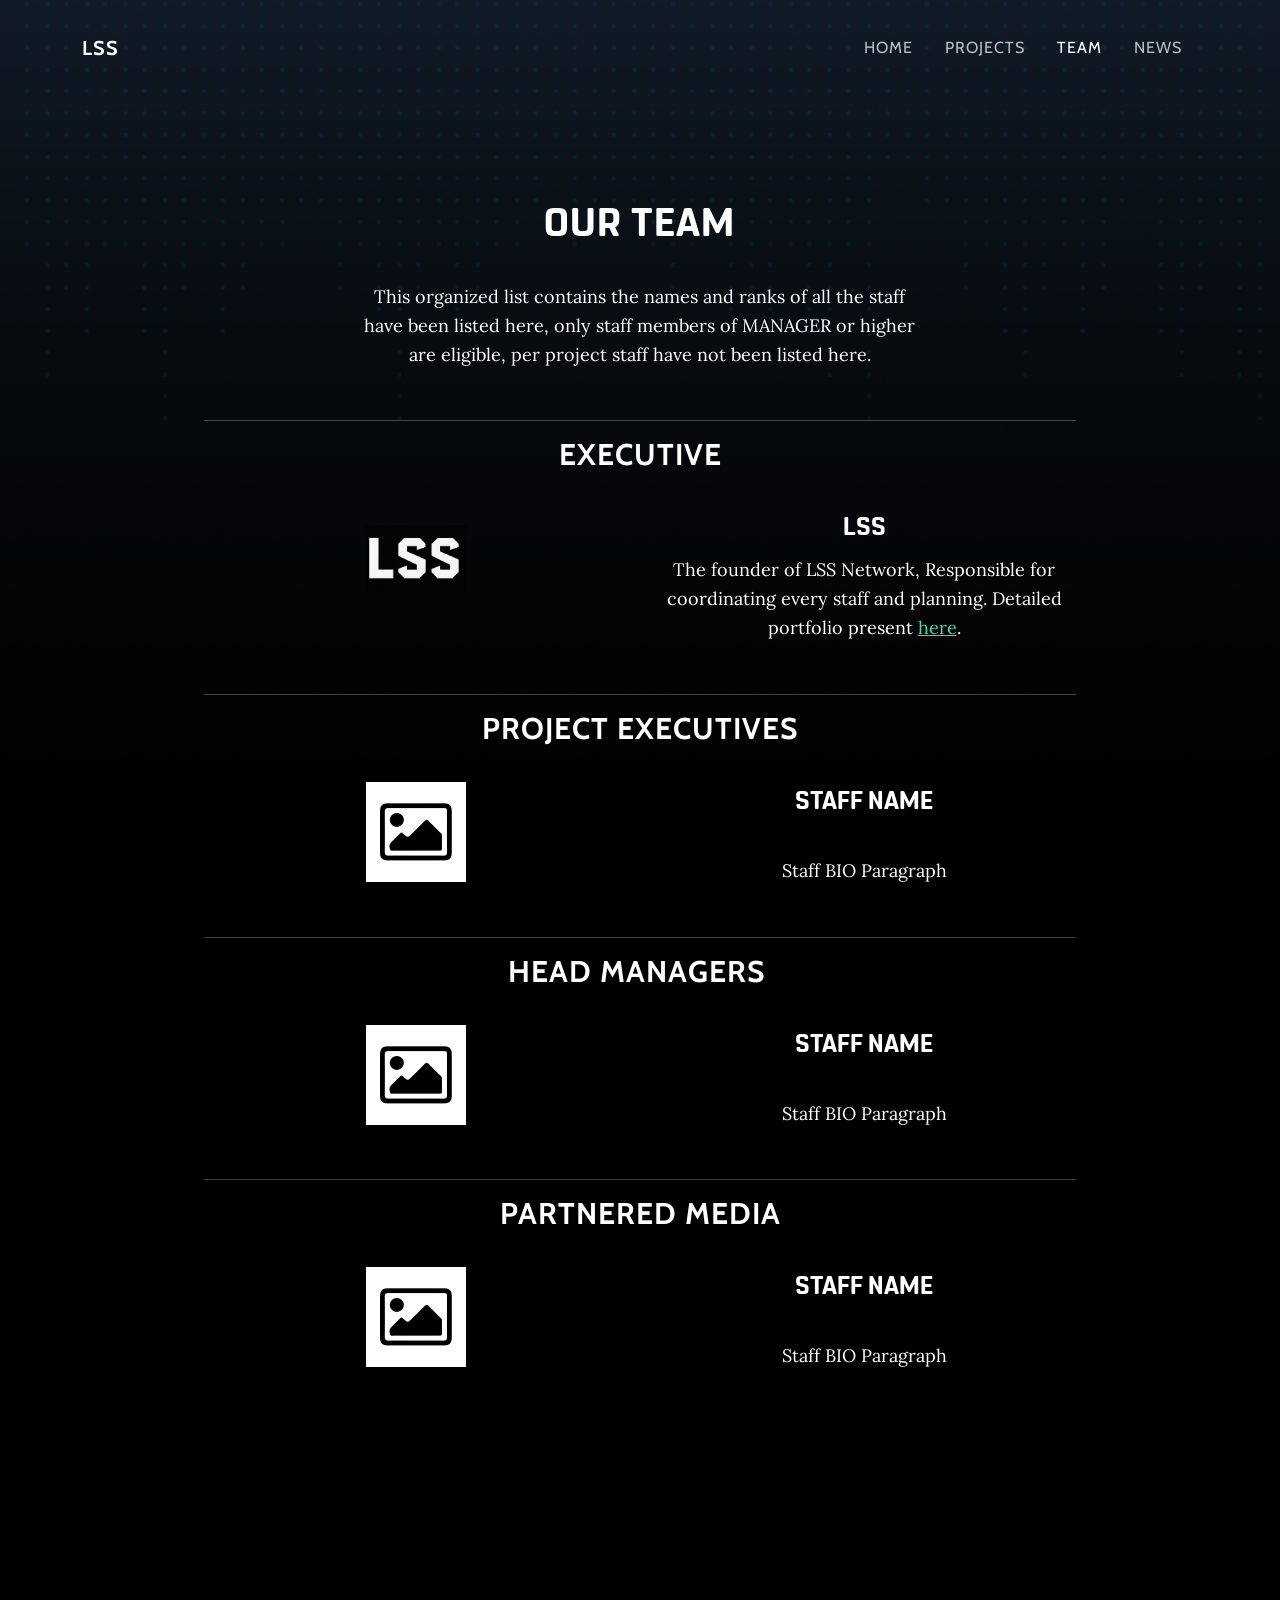
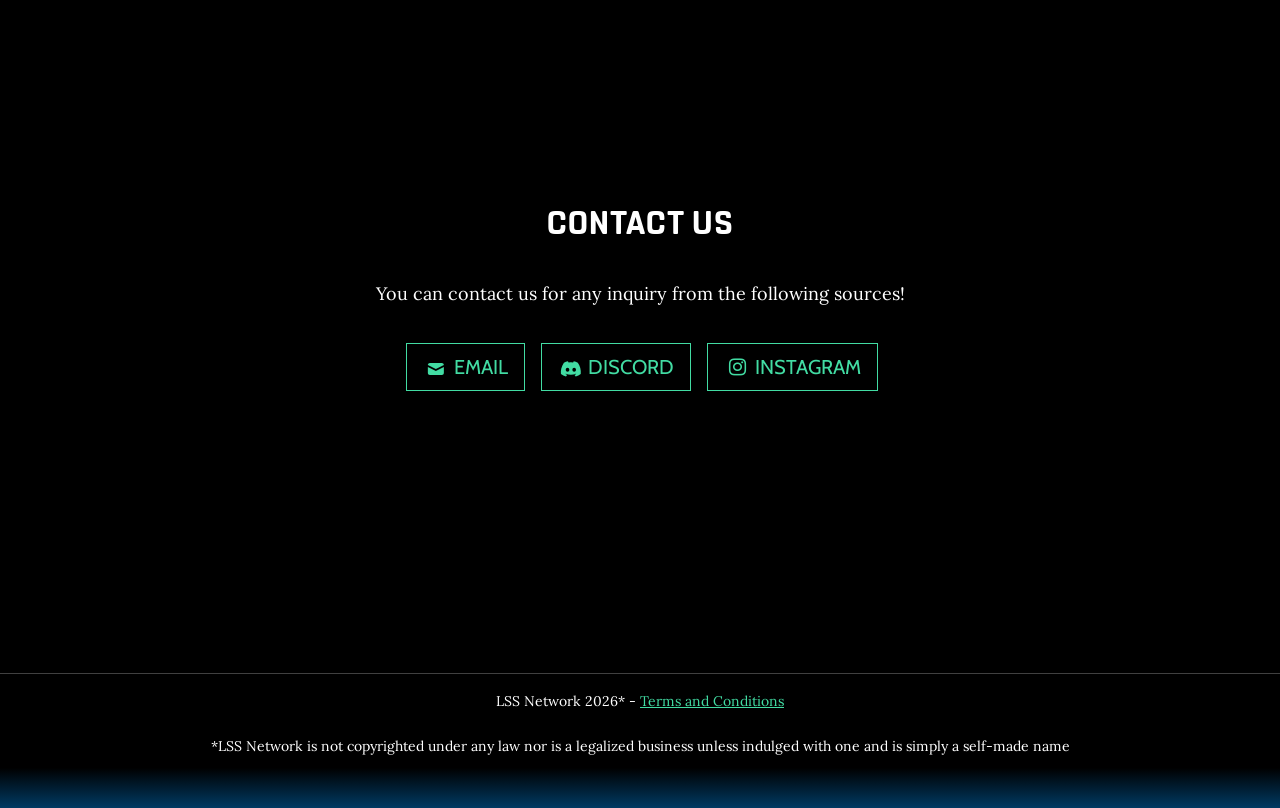
<file: team/index.html>
<!DOCTYPE html>
<html data-bs-theme="light" lang="en">

<head>
    <meta charset="utf-8">
    <meta name="viewport" content="width=device-width, initial-scale=1.0, shrink-to-fit=no">
    <title>LSS Network | Team</title>
    <meta name="description" content="This organized list contains the names and ranks of all the staff have been listed here, only staff members of MANAGER or higher are eligible, per project staff have not been listed here.">
    <link rel="stylesheet" href="../assets/bootstrap/css/bootstrap.min.css">
    <link rel="stylesheet" href="https://fonts.googleapis.com/css?family=Lora:400,700,400italic,700italic&amp;display=swap">
    <link rel="stylesheet" href="https://fonts.googleapis.com/css?family=Cabin:700&amp;display=swap">
    <link rel="stylesheet" href="../assets/css/RohnRounded.css">
    <link rel="stylesheet" href="../assets/fonts/font-awesome.min.css">
    <link rel="stylesheet" href="../assets/css/./embed/animation/aos.min.css">
    <link rel="stylesheet" href="../assets/css/untitled-1.css">
    <link rel="stylesheet" href="../assets/css/untitled-2.css">
</head>

<body>
    <nav class="navbar navbar-expand-md fixed-top" id="mainNav">
        <div class="container"><a class="navbar-brand" href="/index.html">LSS</a><button class="navbar-toggler" data-bs-toggle="collapse" data-bs-target="#navbarResponsive" type="button" aria-controls="navbarResponsive" aria-expanded="false" aria-label="Toggle navigation" value="Menu"><i class="fa fa-bars"></i></button>
            <div class="collapse navbar-collapse" id="navbarResponsive">
                <ul class="navbar-nav ms-auto">
                    <li class="nav-item nav-link"><a class="nav-link" href="/index.html" style="color: rgb(190,190,190);">HOME</a></li>
                    <li class="nav-item nav-link"><a class="nav-link" href="/projects" style="color: rgb(190,190,190);">PROJECTS</a></li>
                    <li class="nav-item nav-link"><a class="nav-link" href="/team" style="color: rgb(255,255,255);">TEAM</a></li>
                    <li class="nav-item nav-link"><a class="nav-link" href="/news" style="color: rgb(190,190,190);">NEWS</a></li>
                </ul>
            </div>
        </div>
    </nav>
    <section class="text-center content-section" data-aos="fade-in" data-aos-duration="300" data-aos-once="true" id="contact-1" style="background: linear-gradient(0deg, rgb(0,0,0) 28%, rgba(0,0,0,0.5)), url(&quot;../assets/img/hero-pc.png&quot;) top / contain no-repeat;">
        <div class="container" style="width: 70%;">
            <div class="row">
                <div class="col-lg-8 mx-auto">
                    <h2 style="font-family: RohnRounded;font-size: 40px;">OUR TEAM</h2>
                    <p>This organized list contains the names and ranks of all the staff have been listed here, only staff members of MANAGER or higher are eligible, per project staff have not been listed here.</p>
                </div>
            </div>
            <div class="col">
                <hr>
                <h1 style="font-size: 30px;">EXECUTIVE</h1>
                <div class="row">
                    <div class="col"><img class="img-fluid object-fit-scale" width="566" height="376" src="../assets/img/LOGO.png" style="width: 100px;height: 100px;"></div>
                    <div class="col">
                        <div class="row">
                            <div class="col">
                                <p style="font-size: 25px;font-family: RohnRounded;">LSS</p>
                                <p style="margin-top: -3vh;">The founder of LSS Network, Responsible for coordinating every staff and planning. Detailed portfolio present <a href="https://xlss.carrd.co">here</a>.</p>
                            </div>
                        </div>
                    </div>
                </div>
            </div>
            <div class="col">
                <hr>
                <h1 style="font-size: 30px;">PROJECT EXECUTIVES</h1>
                <div class="row">
                    <div class="col"><img class="img-fluid" width="200" height="200" src="../assets/img/images.png" style="width: 100px;height: 100px;"></div>
                    <div class="col">
                        <div class="row">
                            <div class="col">
                                <p style="font-size: 25px;font-family: RohnRounded;">STAFF NAME</p>
                                <p>Staff BIO Paragraph</p>
                            </div>
                        </div>
                    </div>
                </div>
            </div>
            <div class="col">
                <hr>
                <h1 style="font-size: 30px;">HEAD MANAGERS&nbsp;</h1>
                <div class="row">
                    <div class="col"><img class="img-fluid" width="200" height="200" src="../assets/img/images.png" style="width: 100px;height: 100px;"></div>
                    <div class="col">
                        <div class="row">
                            <div class="col">
                                <p style="font-size: 25px;font-family: RohnRounded;">STAFF NAME</p>
                                <p>Staff BIO Paragraph</p>
                            </div>
                        </div>
                    </div>
                </div>
            </div>
            <div class="col">
                <hr>
                <h1 style="font-size: 30px;">PARTNERED MEDIA</h1>
                <div class="row">
                    <div class="col"><img class="img-fluid" width="200" height="200" src="../assets/img/images.png" style="width: 100px;height: 100px;"></div>
                    <div class="col">
                        <div class="row">
                            <div class="col">
                                <p style="font-size: 25px;font-family: RohnRounded;">STAFF NAME</p>
                                <p>Staff BIO Paragraph</p>
                            </div>
                        </div>
                    </div>
                </div>
            </div>
        </div>
    </section>
    <section class="text-center content-section" data-aos="fade-up" data-aos-once="true" id="contact">
        <div class="container">
            <div class="row">
                <div class="col-lg-8 mx-auto">
                    <h2 style="font-family: RohnRounded;">Contact us</h2>
                    <p>You can contact us for any inquiry from the following sources!</p>
                    <ul class="list-inline banner-social-buttons">
                        <li class="list-inline-item">&nbsp;<a class="btn btn-primary btn-lg btn-default" role="button" href="mailto:main.lss.network@gmail.com"><svg xmlns="http://www.w3.org/2000/svg" width="1em" height="1em" viewBox="0 0 20 20" fill="none" class="fa-fw">

                                    <path d="M2.00333 5.88355L9.99995 9.88186L17.9967 5.8835C17.9363 4.83315 17.0655 4 16 4H4C2.93452 4 2.06363 4.83318 2.00333 5.88355Z" fill="currentColor"></path>
                                    <path d="M18 8.1179L9.99995 12.1179L2 8.11796V14C2 15.1046 2.89543 16 4 16H16C17.1046 16 18 15.1046 18 14V8.1179Z" fill="currentColor"></path>
                                </svg><span>&nbsp;email</span></a></li>
                        <li class="list-inline-item">&nbsp;<a class="btn btn-primary btn-lg btn-default" role="button" href="https://discord.com/users/881229795881521153"><svg class="bi bi-discord fa-fw" xmlns="http://www.w3.org/2000/svg" width="1em" height="1em" fill="currentColor" viewBox="0 0 16 16">
                                    <path d="M13.545 2.907a13.2 13.2 0 0 0-3.257-1.011.05.05 0 0 0-.052.025c-.141.25-.297.577-.406.833a12.2 12.2 0 0 0-3.658 0 8 8 0 0 0-.412-.833.05.05 0 0 0-.052-.025c-1.125.194-2.22.534-3.257 1.011a.04.04 0 0 0-.021.018C.356 6.024-.213 9.047.066 12.032q.003.022.021.037a13.3 13.3 0 0 0 3.995 2.02.05.05 0 0 0 .056-.019q.463-.63.818-1.329a.05.05 0 0 0-.01-.059l-.018-.011a9 9 0 0 1-1.248-.595.05.05 0 0 1-.02-.066l.015-.019q.127-.095.248-.195a.05.05 0 0 1 .051-.007c2.619 1.196 5.454 1.196 8.041 0a.05.05 0 0 1 .053.007q.121.1.248.195a.05.05 0 0 1-.004.085 8 8 0 0 1-1.249.594.05.05 0 0 0-.03.03.05.05 0 0 0 .003.041c.24.465.515.909.817 1.329a.05.05 0 0 0 .056.019 13.2 13.2 0 0 0 4.001-2.02.05.05 0 0 0 .021-.037c.334-3.451-.559-6.449-2.366-9.106a.03.03 0 0 0-.02-.019m-8.198 7.307c-.789 0-1.438-.724-1.438-1.612s.637-1.613 1.438-1.613c.807 0 1.45.73 1.438 1.613 0 .888-.637 1.612-1.438 1.612m5.316 0c-.788 0-1.438-.724-1.438-1.612s.637-1.613 1.438-1.613c.807 0 1.451.73 1.438 1.613 0 .888-.631 1.612-1.438 1.612"></path>
                                </svg><span>&nbsp;discord</span></a></li>
                        <li class="list-inline-item">&nbsp;<a class="btn btn-primary btn-lg btn-default" role="button" href="https://www.instagram.com/heyaimlss" data-bs-target="https://www.google.com"><i class="fa fa-instagram fa-fw"></i><span>&nbsp;instagrAM</span></a></li>
                    </ul>
                </div>
            </div>
        </div>
    </section>
    <footer style="background: linear-gradient(180deg, rgb(0,0,0) 80%, #003a63 100%);">
        <hr>
        <div class="container text-center">
            <p>LSS Network 2026* - <a href="google.com">Terms and Conditions</a><br><br>*LSS Network is not copyrighted under any law nor is a legalized business unless indulged with one and is simply a self-made name</p>
        </div>
    </footer>
    <script src="../assets/bootstrap/js/bootstrap.min.js"></script>
    <script src="../assets/js/./embed/animation/aos.min.js"></script>
    <script src="../assets/js/bs-init.js"></script>
    <script src="../assets/js/grayscale.js"></script>
</body>

</html>
</file>
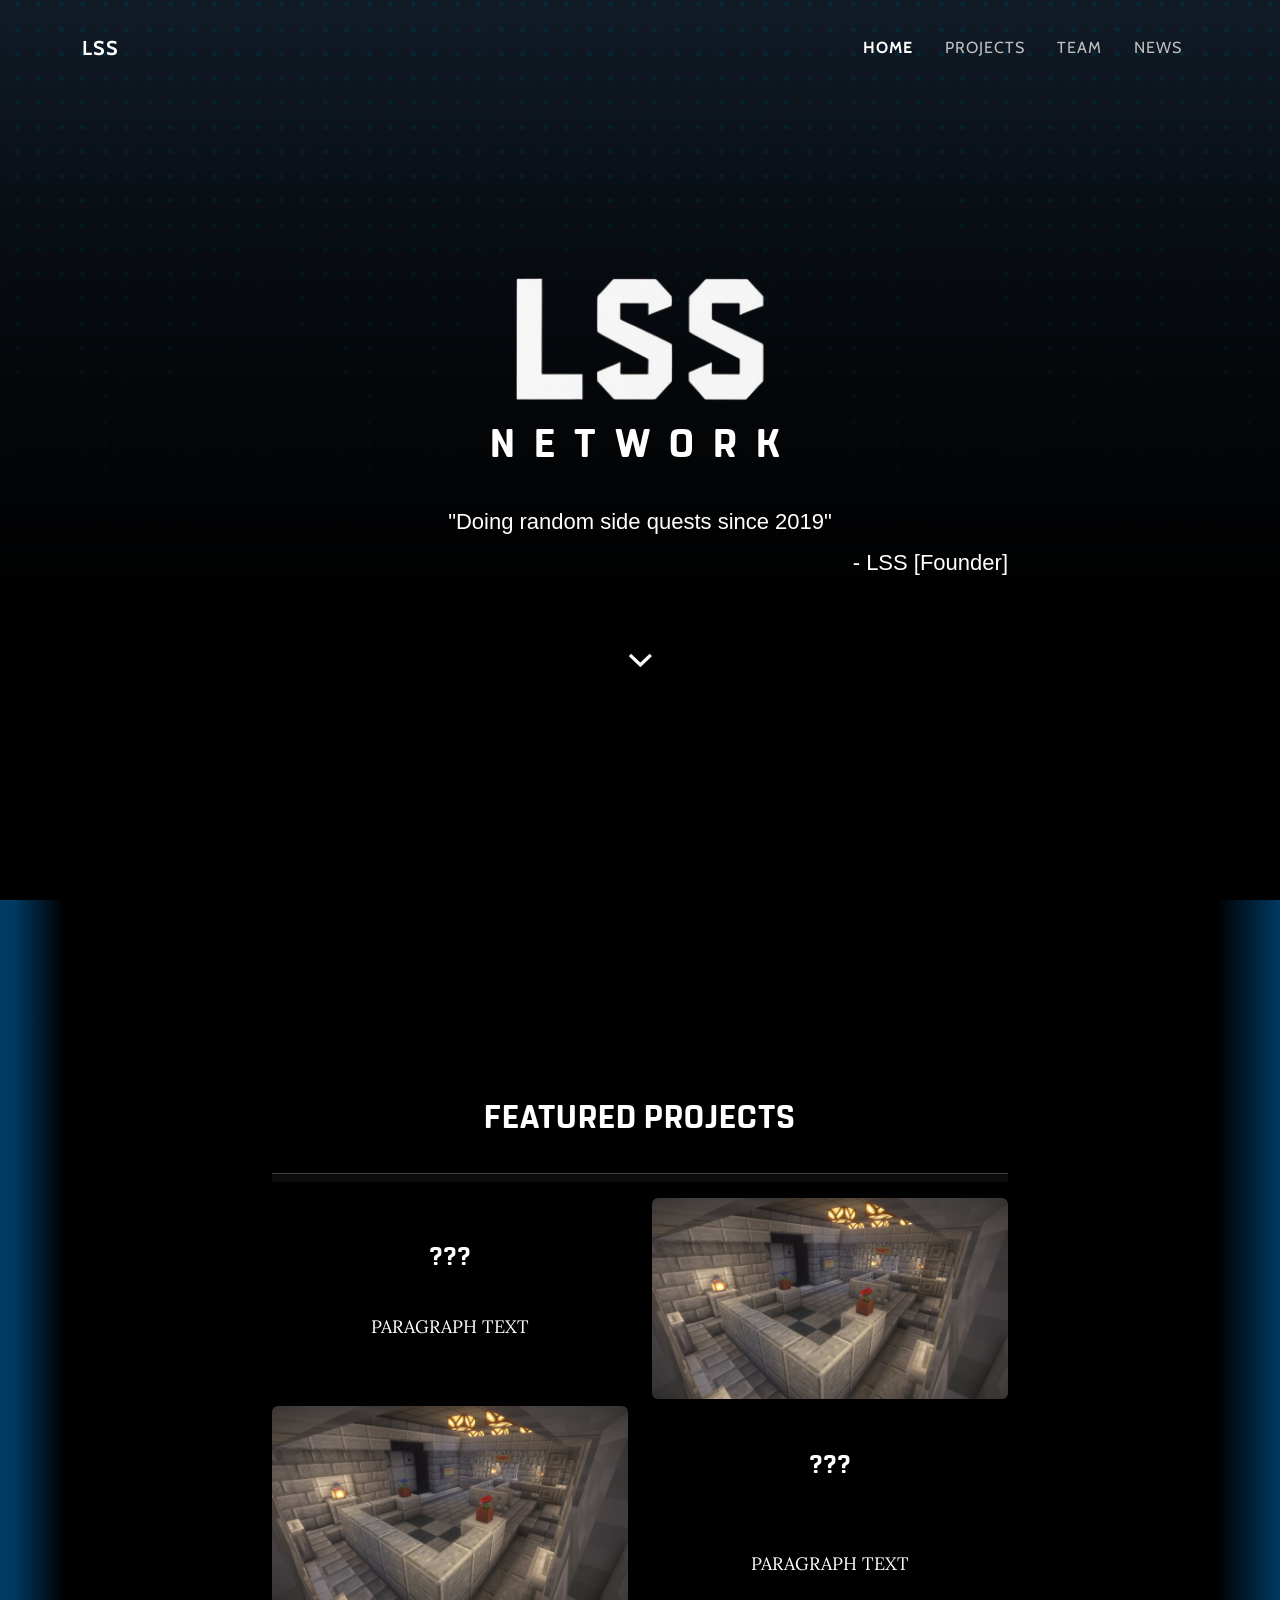
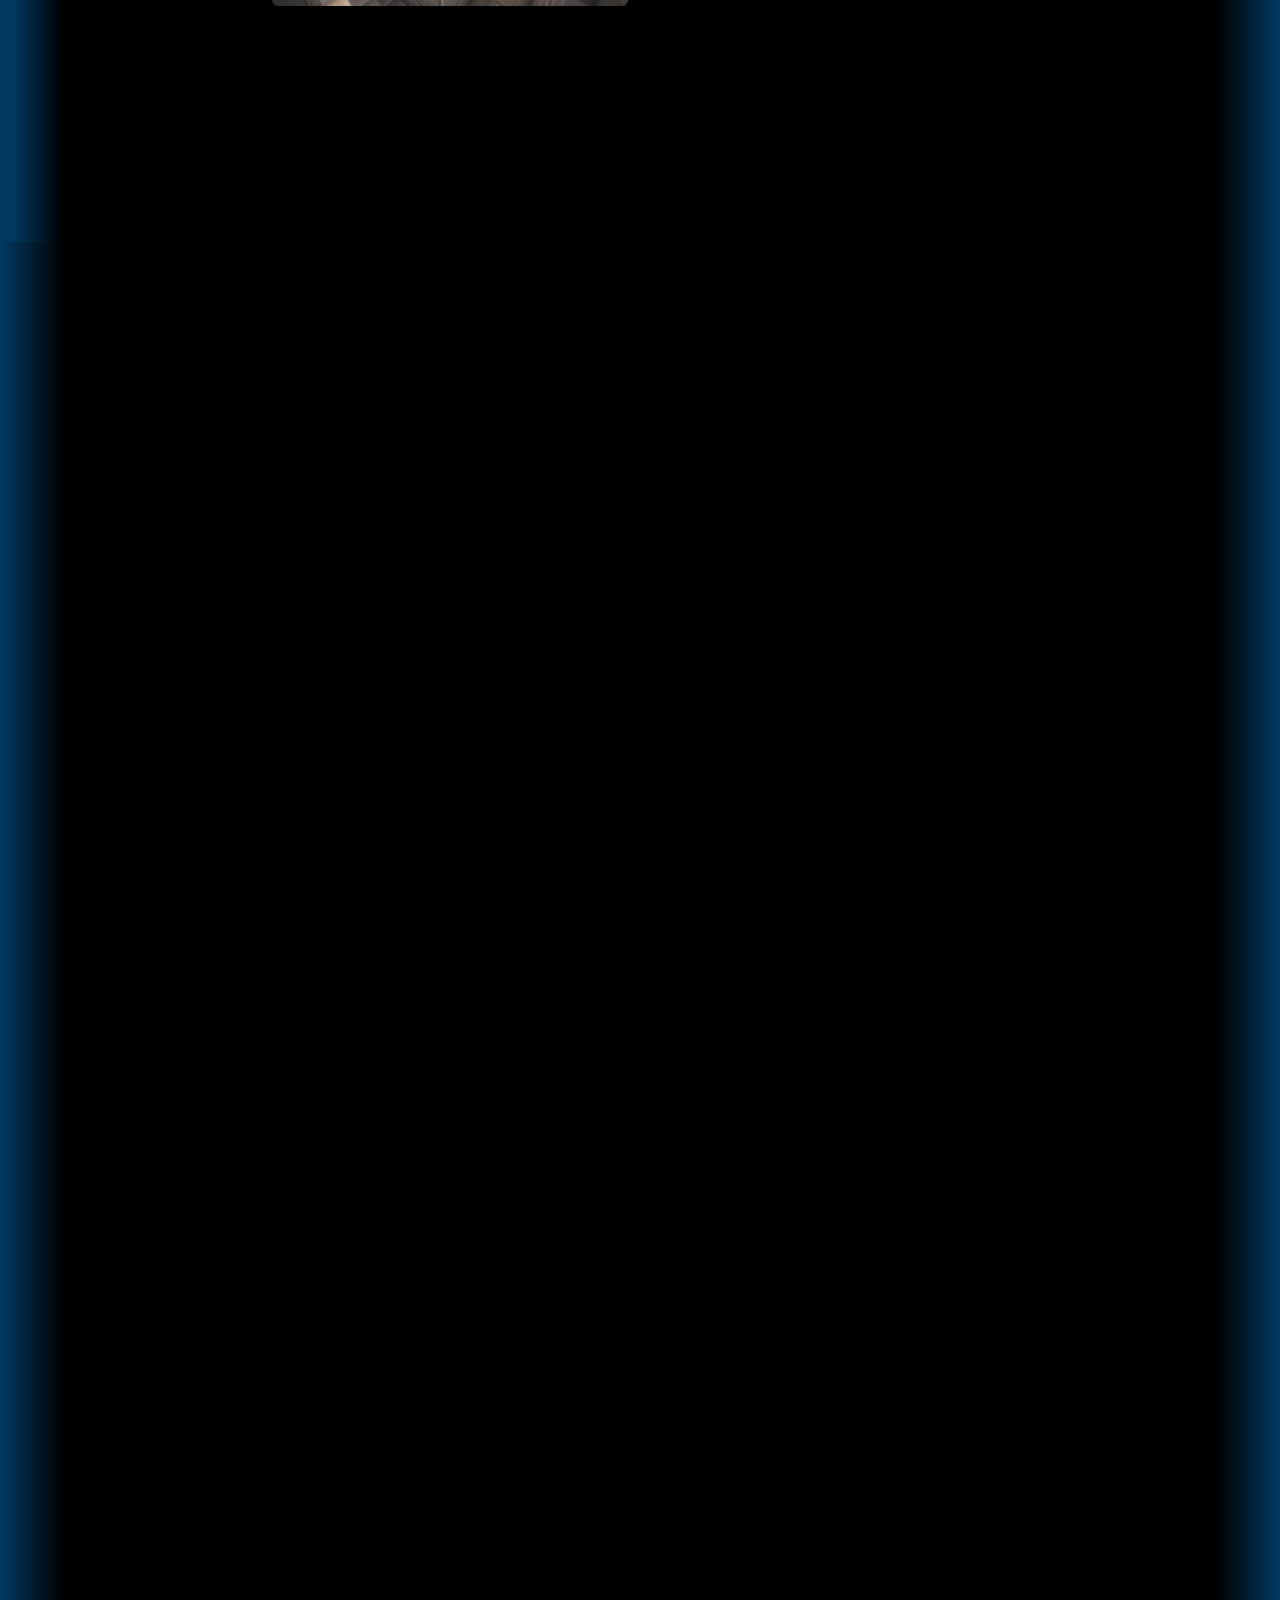
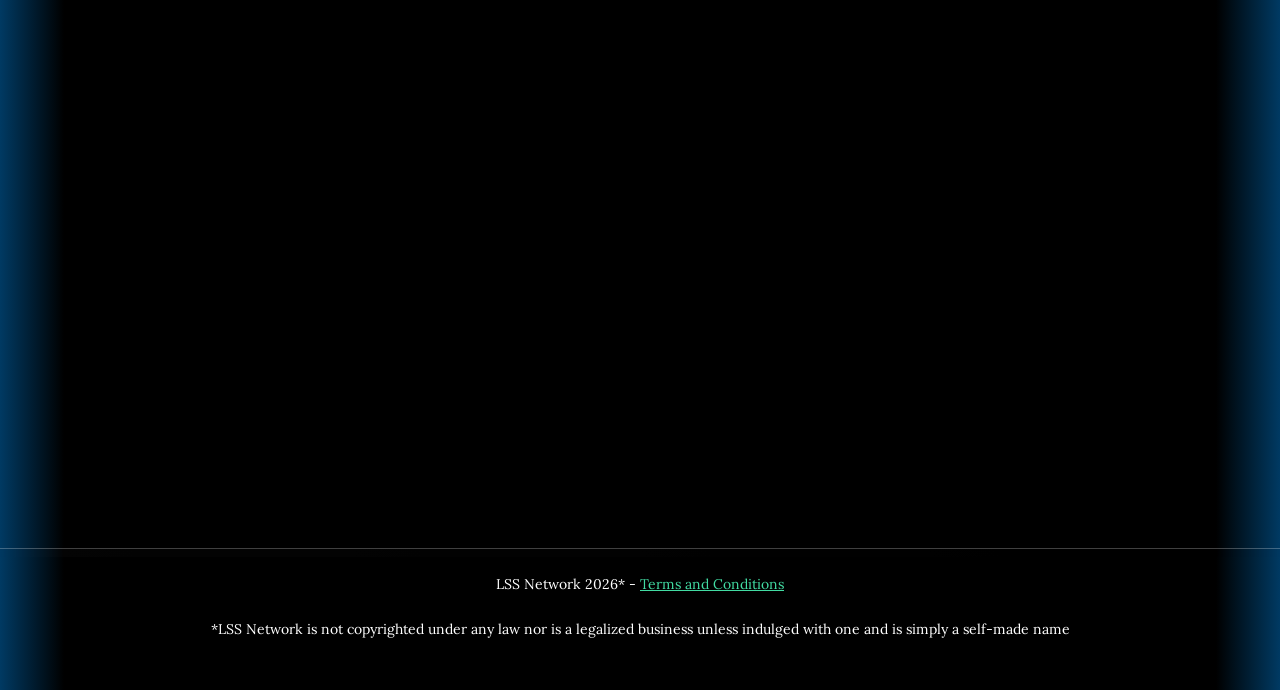
<file: terms/index.html>
<!DOCTYPE html>
<html data-bs-theme="light" lang="en">

<head>
    <meta charset="utf-8">
    <meta name="viewport" content="width=device-width, initial-scale=1.0, shrink-to-fit=no">
    <title>LSS Network | Home</title>
    <meta name="description" content="Official site of the LSS Network!">
    <link rel="stylesheet" href="../assets/bootstrap/css/bootstrap.min.css">
    <link rel="stylesheet" href="https://fonts.googleapis.com/css?family=Lora:400,700,400italic,700italic&amp;display=swap">
    <link rel="stylesheet" href="https://fonts.googleapis.com/css?family=Cabin:700&amp;display=swap">
    <link rel="stylesheet" href="../assets/css/RohnRounded.css">
    <link rel="stylesheet" href="../assets/fonts/font-awesome.min.css">
    <link rel="stylesheet" href="../assets/fonts/ionicons.min.css">
    <link rel="stylesheet" href="../assets/css/./embed/animation/aos.min.css">
    <link rel="stylesheet" href="../assets/css/./embed/animation/animate.min.css">
    <link rel="stylesheet" href="../assets/css/untitled-1.css">
    <link rel="stylesheet" href="../assets/css/untitled-2.css">
</head>

<body id="page-top" data-bs-spy="scroll" data-bs-target="#mainNav" data-bs-offset="77">
    <nav class="navbar navbar-expand-md fixed-top" id="mainNav">
        <div class="container"><a class="navbar-brand" href="/index.html">LSS</a><button class="navbar-toggler" data-bs-toggle="collapse" data-bs-target="#navbarResponsive" type="button" aria-controls="navbarResponsive" aria-expanded="false" aria-label="Toggle navigation" value="Menu"><i class="fa fa-bars"></i></button>
            <div class="collapse navbar-collapse" id="navbarResponsive">
                <ul class="navbar-nav ms-auto">
                    <li class="nav-item nav-link"><a class="nav-link" href="/index.html"><strong>HOME</strong></a></li>
                    <li class="nav-item nav-link"><a class="nav-link" href="/projects" style="color: rgb(190,190,190);">PROJECTS</a></li>
                    <li class="nav-item nav-link"><a class="nav-link" href="/team" style="color: rgb(190,190,190);">TEAM</a></li>
                    <li class="nav-item nav-link"><a class="nav-link" href="/news" style="color: rgb(190,190,190);">NEWS</a></li>
                </ul>
            </div>
        </div>
    </nav>
    <header class="masthead" style="background: linear-gradient(0deg, rgb(0,0,0) 28%, rgba(0,0,0,0.5) 100%), url(&quot;../assets/img/hero-pc.png&quot;) top;">
        <div class="pulse animated intro-body">
            <div class="container">
                <div class="col" style="color: rgba(255,255,255,0);">
                    <p>Paragraph</p>
                </div>
                <div class="row">
                    <div class="col-lg-8 mx-auto">
                        <h1 class="text-center brand-heading" style="font-family: RohnRounded;font-size: 40px;"><img class="flash animated" id="hero" src="../assets/img/LOGO-removebg-preview-removebg-preview.png" width="327" height="183" style="text-align: center;"><br>&nbsp;N&nbsp; e&nbsp; t&nbsp; w&nbsp; o&nbsp; r&nbsp; k&nbsp;&nbsp;</h1>
                        <p class="text-center intro-text" style="font-family: 'M PLUS Rounded 1c', sans-serif;">"Doing random side quests since 2019"</p>
                        <p class="text-end intro-text" style="margin-top: -29px;font-family: 'M PLUS Rounded 1c', sans-serif;">- LSS [Founder]</p><a class="btn btn-link active link-light flash animated infinite btn-circle" role="button" href="#projects"><i class="icon ion-chevron-down"></i></a>
                    </div>
                </div>
            </div>
        </div>
    </header>
    <section class="text-center content-section" id="projects" style="background: linear-gradient(90deg, #003a63 1%, rgb(0,0,0) 5%, black 95%, #003a63 100%);height: auto;">
        <div class="container" data-aos="fade-up" data-aos-once="true">
            <div class="row">
                <div class="col-lg-8 text-center mx-auto" style="text-align: center;">
                    <h2 style="font-family: RohnRounded;">FEATURED PROJECTS</h2>
                    <hr style="height: 1vh;width: 100%;background: rgba(255,255,255,0.19);">
                    <div class="row">
                        <div class="col">
                            <p style="font-size: 25px;font-family: RohnRounded;"><br><strong>???</strong></p>
                            <p>PARAGRAPH TEXT<br><br></p>
                        </div>
                        <div class="col"><img class="img-fluid rounded" width="1600" height="900" src="../assets/img/2026-01-09_10.46.11.jpg" style="width: inherit;height: inherit;"></div>
                    </div>
                    <div class="row">
                        <div class="col"><img class="rounded" width="1600" height="900" src="../assets/img/2026-01-09_10.46.11.jpg" style="height: inherit;width: inherit;"></div>
                        <div class="col">
                            <p style="font-size: 25px;font-family: RohnRounded;"><br>???</p>
                            <p><br>PARAGRAPH TEXT<br><br></p>
                        </div>
                    </div>
                </div>
            </div>
        </div>
    </section>
    <section class="text-center content-section" data-aos="fade-up" data-aos-once="true" id="about" style="background: linear-gradient(90deg, #003a63, rgb(0,0,0) 5%, rgb(0,0,0) 12%, rgb(0,0,0) 15%, rgb(0,0,0) 19%, rgb(0,0,0) 28%, rgb(0,0,0) 41%, rgb(0,0,0) 51%, rgb(0,0,0) 63%, rgb(0,0,0) 76%, rgb(0,0,0) 81%, rgb(0,0,0) 88%, rgb(0,0,0) 95%, #003a63);">
        <div class="container" data-aos="fade-up">
            <div class="row">
                <div class="col-lg-8 text-center mx-auto" style="text-align: center;">
                    <h2 style="font-family: RohnRounded;"><br>ABOUT LSS NETWORKS</h2>
                    <hr style="height: 1vh;width: 100%;background: rgba(255,255,255,0.19);">
                    <p>LSS Networks is a head group that was created to manage all the projects of LSS under one management and discover new opportunities at the same time!</p>
                    <p>This was originally started by LSS as a "joke" but is now officially being used to manage and cooperate with multiple projects, partners and sponsorships!</p>
                    <p>Primarily focused on Hosting Providers, MC Server Development, Game Development,&nbsp; and many more! Check out our projects page.</p>
                    <p>&nbsp;</p>
                    <div class="carousel slide text-center" data-bs-ride="carousel" data-bs-pause="false" data-bs-keyboard="false" data-bs-touch="false" id="carousel-1" style="width: 80%;padding-left: 20%;">
                        <div class="carousel-inner">
                            <div class="carousel-item active"><img class="w-100 d-block" width="1500" height="1125" src="../assets/img/intro-bg.jpg" alt="Slide Image" style="height: 40vh;"></div>
                            <div class="carousel-item"><img class="w-100 d-block" width="566" height="376" src="../assets/img/LOGO.png" alt="Slide Image" style="height: 30vh;"></div>
                            <div class="carousel-item"><img class="img-fluid w-100 d-block" width="1600" height="900" src="../assets/img/2026-01-09_10.46.11.jpg" alt="Slide Image" style="height: 30vh;"></div>
                        </div>
                    </div>
                </div>
            </div>
        </div>
    </section>
    <section class="text-center content-section" data-aos="fade-up" data-aos-once="true" id="contact" style="background: linear-gradient(90deg, #003a63, rgb(0,0,0) 5%, rgb(0,0,0) 95%, #003a63);">
        <div class="container" data-aos="fade-up">
            <div class="row">
                <div class="col-lg-8 mx-auto">
                    <h2 style="font-family: RohnRounded;">Contact us</h2>
                    <p>You can contact us for any inquiry from the following sources!</p>
                    <ul class="list-inline banner-social-buttons">
                        <li class="list-inline-item">&nbsp;<a class="btn btn-primary btn-lg btn-default" role="button" href="mailto:main.lss.network@gmail.com"><svg xmlns="http://www.w3.org/2000/svg" width="1em" height="1em" viewBox="0 0 20 20" fill="none" class="fa-fw">

                                    <path d="M2.00333 5.88355L9.99995 9.88186L17.9967 5.8835C17.9363 4.83315 17.0655 4 16 4H4C2.93452 4 2.06363 4.83318 2.00333 5.88355Z" fill="currentColor"></path>
                                    <path d="M18 8.1179L9.99995 12.1179L2 8.11796V14C2 15.1046 2.89543 16 4 16H16C17.1046 16 18 15.1046 18 14V8.1179Z" fill="currentColor"></path>
                                </svg><span>&nbsp;email</span></a></li>
                        <li class="list-inline-item">&nbsp;<a class="btn btn-primary btn-lg btn-default" role="button" href="https://discord.com/users/881229795881521153"><svg class="bi bi-discord fa-fw" xmlns="http://www.w3.org/2000/svg" width="1em" height="1em" fill="currentColor" viewBox="0 0 16 16">
                                    <path d="M13.545 2.907a13.2 13.2 0 0 0-3.257-1.011.05.05 0 0 0-.052.025c-.141.25-.297.577-.406.833a12.2 12.2 0 0 0-3.658 0 8 8 0 0 0-.412-.833.05.05 0 0 0-.052-.025c-1.125.194-2.22.534-3.257 1.011a.04.04 0 0 0-.021.018C.356 6.024-.213 9.047.066 12.032q.003.022.021.037a13.3 13.3 0 0 0 3.995 2.02.05.05 0 0 0 .056-.019q.463-.63.818-1.329a.05.05 0 0 0-.01-.059l-.018-.011a9 9 0 0 1-1.248-.595.05.05 0 0 1-.02-.066l.015-.019q.127-.095.248-.195a.05.05 0 0 1 .051-.007c2.619 1.196 5.454 1.196 8.041 0a.05.05 0 0 1 .053.007q.121.1.248.195a.05.05 0 0 1-.004.085 8 8 0 0 1-1.249.594.05.05 0 0 0-.03.03.05.05 0 0 0 .003.041c.24.465.515.909.817 1.329a.05.05 0 0 0 .056.019 13.2 13.2 0 0 0 4.001-2.02.05.05 0 0 0 .021-.037c.334-3.451-.559-6.449-2.366-9.106a.03.03 0 0 0-.02-.019m-8.198 7.307c-.789 0-1.438-.724-1.438-1.612s.637-1.613 1.438-1.613c.807 0 1.45.73 1.438 1.613 0 .888-.637 1.612-1.438 1.612m5.316 0c-.788 0-1.438-.724-1.438-1.612s.637-1.613 1.438-1.613c.807 0 1.451.73 1.438 1.613 0 .888-.631 1.612-1.438 1.612"></path>
                                </svg><span>&nbsp;discord</span></a></li>
                        <li class="list-inline-item">&nbsp;<a class="btn btn-primary btn-lg btn-default" role="button" href="https://www.instagram.com/heyaimlss" data-bs-target="https://www.google.com"><i class="fa fa-instagram fa-fw"></i><span>&nbsp;instagrAM</span></a></li>
                    </ul>
                </div>
            </div>
        </div>
    </section>
    <footer style="background: linear-gradient(90deg, #003a63, rgb(0,0,0) 5%, rgb(0,0,0) 95%, #003a63);">
        <hr style="height: 1vh;width: 100%;background: linear-gradient(90deg, #003a63, rgb(16,16,16) 5%, rgb(0,0,0) 95%, #003a63), rgba(255,255,255,0.19);">
        <div class="container text-center">
            <p>LSS Network 2026* - <a href="google.com">Terms and Conditions</a><br><br>*LSS Network is not copyrighted under any law nor is a legalized business unless indulged with one and is simply a self-made name</p>
        </div>
    </footer>
    <script src="../assets/bootstrap/js/bootstrap.min.js"></script>
    <script src="../assets/js/./embed/animation/aos.min.js"></script>
    <script src="../assets/js/bs-init.js"></script>
    <script src="../assets/js/grayscale.js"></script>
</body>

</html>
</file>
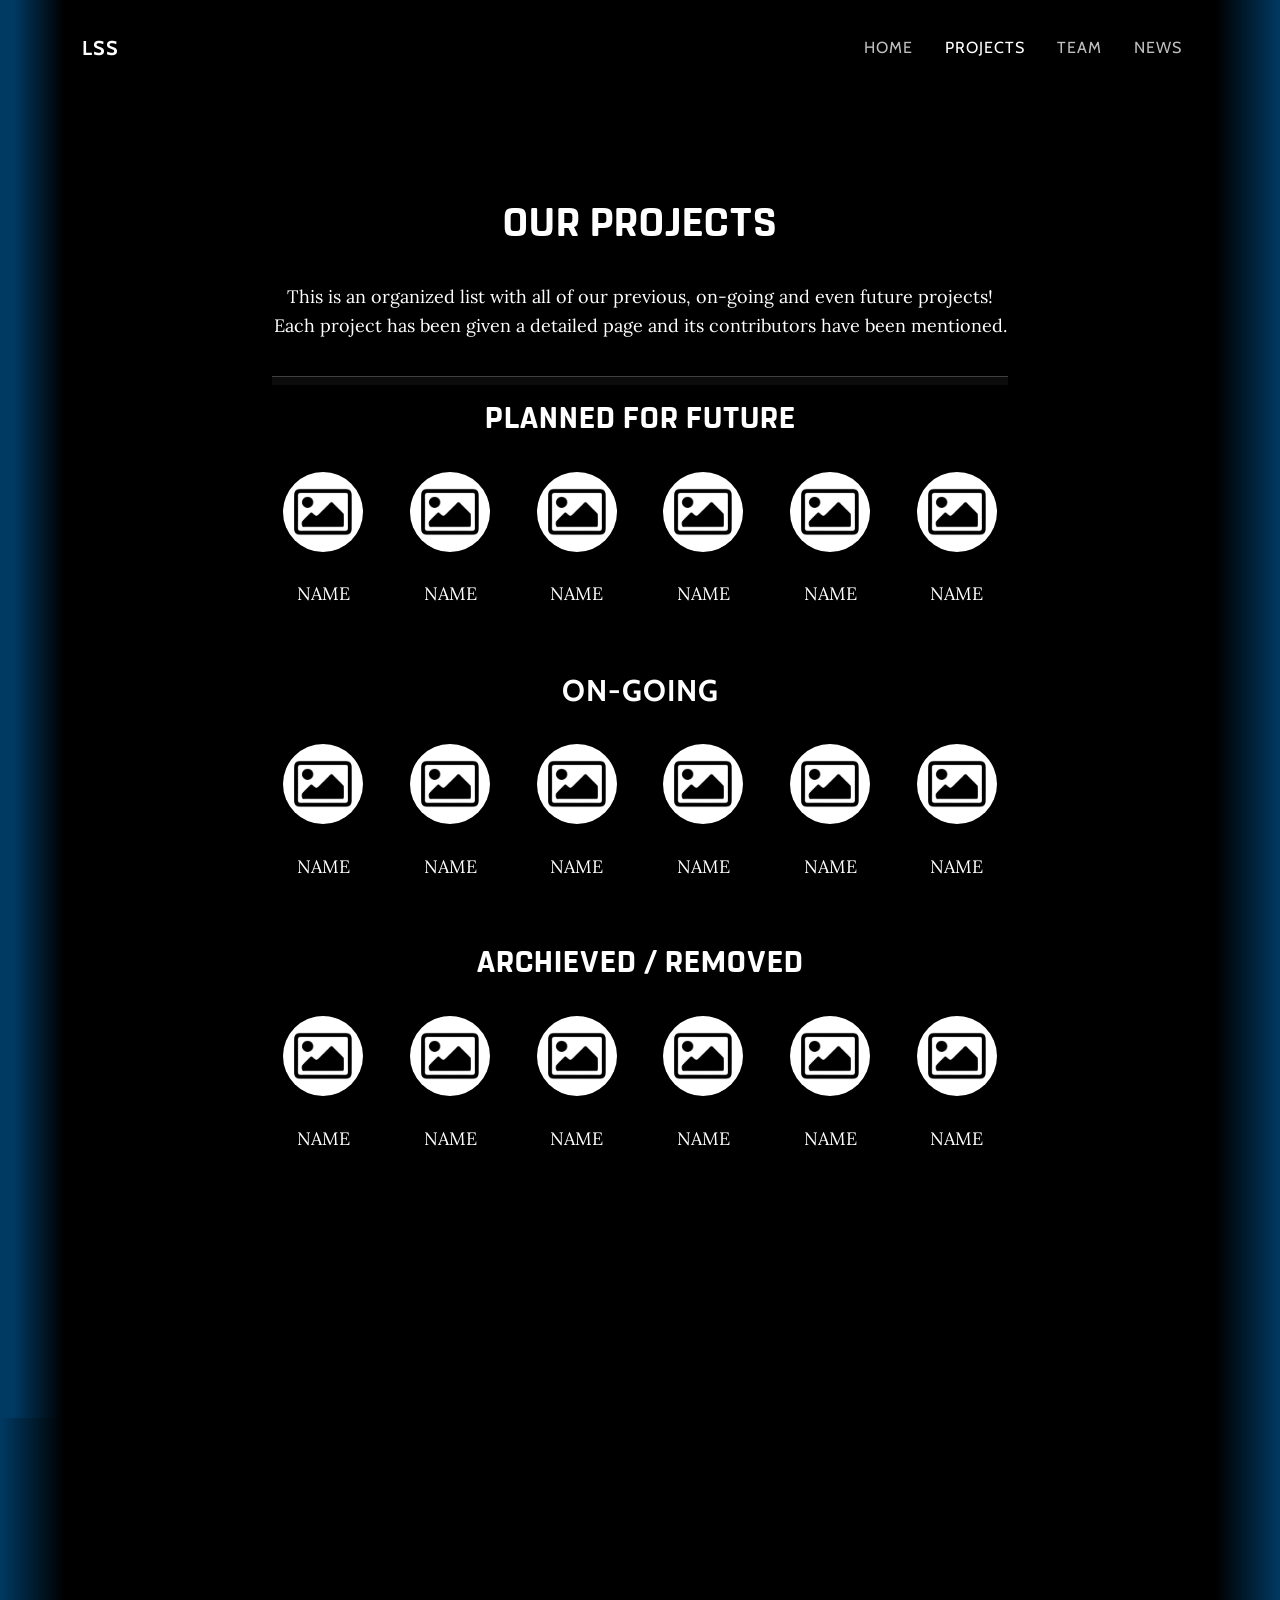
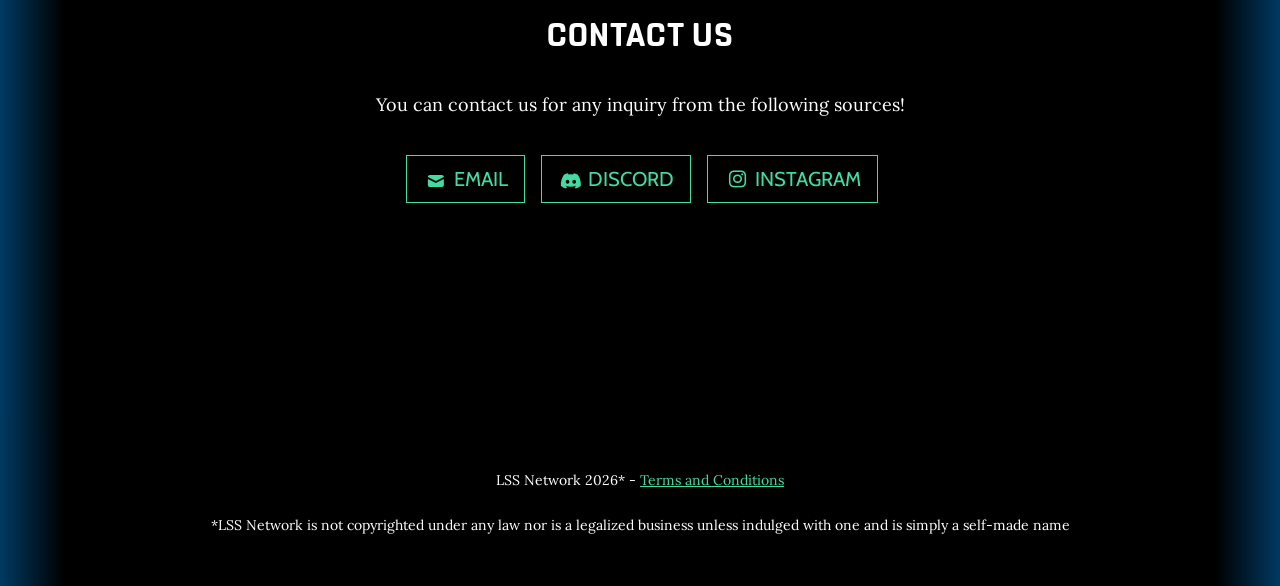
<file: untitled.html>
<!DOCTYPE html>
<html data-bs-theme="light" lang="en">

<head>
    <meta charset="utf-8">
    <meta name="viewport" content="width=device-width, initial-scale=1.0, shrink-to-fit=no">
    <title>Home</title>
    <meta name="description" content="Doing random side quests since 2019">
    <link rel="stylesheet" href="assets/bootstrap/css/bootstrap.min.css">
    <link rel="stylesheet" href="https://fonts.googleapis.com/css?family=Lora:400,700,400italic,700italic&amp;display=swap">
    <link rel="stylesheet" href="https://fonts.googleapis.com/css?family=Cabin:700&amp;display=swap">
    <link rel="stylesheet" href="assets/css/RohnRounded.css">
    <link rel="stylesheet" href="assets/fonts/font-awesome.min.css">
    <link rel="stylesheet" href="assets/css/./embed/animation/aos.min.css">
    <link rel="stylesheet" href="assets/css/untitled-1.css">
    <link rel="stylesheet" href="assets/css/untitled-2.css">
</head>

<body>
    <nav class="navbar navbar-expand-md fixed-top" id="mainNav">
        <div class="container"><a class="navbar-brand" href="index.html">LSS</a><button class="navbar-toggler" data-bs-toggle="collapse" data-bs-target="#navbarResponsive" type="button" aria-controls="navbarResponsive" aria-expanded="false" aria-label="Toggle navigation" value="Menu"><i class="fa fa-bars"></i></button>
            <div class="collapse navbar-collapse" id="navbarResponsive">
                <ul class="navbar-nav ms-auto">
                    <li class="nav-item nav-link"><a class="nav-link" href="index.html" style="color: rgb(190,190,190);">HOME</a></li>
                    <li class="nav-item nav-link"><a class="nav-link" href="untitled.html" style="color: rgb(255,255,255);">PROJECTS</a></li>
                    <li class="nav-item nav-link"><a class="nav-link" href="#contact" style="color: rgb(190,190,190);">TEAM</a></li>
                    <li class="nav-item nav-link"><a class="nav-link" href="#contact" style="color: rgb(190,190,190);">NEWS</a></li>
                </ul>
            </div>
        </div>
    </nav>
    <section class="text-center content-section" data-aos="fade-up" data-aos-once="true" id="projects" style="background: linear-gradient(90deg, #003a63 1%, rgb(0,0,0) 5%, black 95%, #003a63 100%);height: auto;">
        <div class="container">
            <div class="row">
                <div class="col-lg-8 text-center mx-auto" style="text-align: center;">
                    <h2 style="font-family: RohnRounded;font-size: 40px;">OUR&nbsp;projects</h2>
                    <p>This is an organized list with all of our previous, on-going and even future projects! Each project has been given a detailed page and its contributors have been mentioned.</p>
                    <hr style="height: 1vh;width: 100%;background: rgba(255,255,255,0.19);">
                    <div class="row">
                        <div class="col">
                            <h1 style="font-family: RohnRounded;font-size: 30px;">PLANNED FOR FUTURE</h1>
                        </div>
                    </div>
                    <div class="row">
                        <div class="col"><img class="rounded-circle" width="200" height="200" src="assets/img/images.png" style="width: 80px;height: 80px;">
                            <p><br>NAME<br><br></p>
                        </div>
                        <div class="col"><img class="rounded-circle" width="200" height="200" src="assets/img/images.png" style="width: 80px;height: 80px;">
                            <p><br>NAME<br><br></p>
                        </div>
                        <div class="col"><img class="rounded-circle" width="200" height="200" src="assets/img/images.png" style="width: 80px;height: 80px;">
                            <p><br>NAME<br><br></p>
                        </div>
                        <div class="col"><img class="img-fluid rounded-circle" width="200" height="200" src="assets/img/images.png" style="width: 80px;height: 80px;">
                            <p><br>NAME<br><br></p>
                        </div>
                        <div class="col"><img class="rounded-circle" width="200" height="200" src="assets/img/images.png" style="width: 80px;height: 80px;">
                            <p><br>NAME<br><br></p>
                        </div>
                        <div class="col"><img class="rounded-circle" width="200" height="200" src="assets/img/images.png" style="width: 80px;height: 80px;">
                            <p><br>NAME<br><br></p>
                        </div>
                    </div>
                    <div class="row">
                        <div class="col">
                            <h1 style="font-size: 30px;">ON-GOING</h1>
                        </div>
                    </div>
                    <div class="row">
                        <div class="col"><img class="rounded-circle" width="200" height="200" src="assets/img/images.png" style="width: 80px;height: 80px;">
                            <p><br>NAME<br><br></p>
                        </div>
                        <div class="col"><img class="rounded-circle" width="200" height="200" src="assets/img/images.png" style="width: 80px;height: 80px;">
                            <p><br>NAME<br><br></p>
                        </div>
                        <div class="col"><img class="rounded-circle" width="200" height="200" src="assets/img/images.png" style="height: 80px;width: 80px;">
                            <p><br>NAME<br><br></p>
                        </div>
                        <div class="col"><img class="rounded-circle" width="200" height="200" src="assets/img/images.png" style="width: 80px;height: 80px;">
                            <p><br>NAME<br><br></p>
                        </div>
                        <div class="col"><img class="rounded-circle" width="200" height="200" src="assets/img/images.png" style="width: 80px;height: 80px;">
                            <p><br>NAME<br><br></p>
                        </div>
                        <div class="col"><img class="rounded-circle" width="200" height="200" src="assets/img/images.png" style="width: 80px;height: 80px;">
                            <p><br>NAME<br><br></p>
                        </div>
                    </div>
                    <div class="row">
                        <div class="col">
                            <h1 style="font-family: RohnRounded;font-size: 30px;">ARCHIEVED / REMOVED</h1>
                        </div>
                    </div>
                    <div class="row">
                        <div class="col"><img class="rounded-circle" width="200" height="200" src="assets/img/images.png" style="width: 80px;height: 80px;">
                            <p><br>NAME<br><br></p>
                        </div>
                        <div class="col"><img class="rounded-circle" width="200" height="200" src="assets/img/images.png" style="width: 80px;height: 80px;">
                            <p><br>NAME<br><br></p>
                        </div>
                        <div class="col"><img class="rounded-circle" width="200" height="200" src="assets/img/images.png" style="width: 80px;height: 80px;">
                            <p><br>NAME<br><br></p>
                        </div>
                        <div class="col"><img class="rounded-circle" width="200" height="200" src="assets/img/images.png" style="width: 80px;height: 80px;">
                            <p><br>NAME<br><br></p>
                        </div>
                        <div class="col"><img class="rounded-circle" width="200" height="200" src="assets/img/images.png" style="width: 80px;height: 80px;">
                            <p><br>NAME<br><br></p>
                        </div>
                        <div class="col"><img class="rounded-circle" width="200" height="200" src="assets/img/images.png" style="width: 80px;height: 80px;">
                            <p><br>NAME<br><br></p>
                        </div>
                    </div>
                </div>
            </div>
        </div>
    </section>
    <section class="text-center content-section" data-aos="fade-up" data-aos-once="true" id="contact" style="background: linear-gradient(90deg, #003a63, rgb(0,0,0) 5%, rgb(0,0,0) 95%, #003a63);">
        <div class="container">
            <div class="row">
                <div class="col-lg-8 mx-auto">
                    <h2 style="font-family: RohnRounded;">Contact us</h2>
                    <p>You can contact us for any inquiry from the following sources!</p>
                    <ul class="list-inline banner-social-buttons">
                        <li class="list-inline-item">&nbsp;<a class="btn btn-primary btn-lg btn-default" role="button" href="mailto:main.lss.network@gmail.com"><svg xmlns="http://www.w3.org/2000/svg" width="1em" height="1em" viewBox="0 0 20 20" fill="none" class="fa-fw">

                                    <path d="M2.00333 5.88355L9.99995 9.88186L17.9967 5.8835C17.9363 4.83315 17.0655 4 16 4H4C2.93452 4 2.06363 4.83318 2.00333 5.88355Z" fill="currentColor"></path>
                                    <path d="M18 8.1179L9.99995 12.1179L2 8.11796V14C2 15.1046 2.89543 16 4 16H16C17.1046 16 18 15.1046 18 14V8.1179Z" fill="currentColor"></path>
                                </svg><span>&nbsp;email</span></a></li>
                        <li class="list-inline-item">&nbsp;<a class="btn btn-primary btn-lg btn-default" role="button" href="https://discord.com/users/881229795881521153"><svg class="bi bi-discord fa-fw" xmlns="http://www.w3.org/2000/svg" width="1em" height="1em" fill="currentColor" viewBox="0 0 16 16">
                                    <path d="M13.545 2.907a13.2 13.2 0 0 0-3.257-1.011.05.05 0 0 0-.052.025c-.141.25-.297.577-.406.833a12.2 12.2 0 0 0-3.658 0 8 8 0 0 0-.412-.833.05.05 0 0 0-.052-.025c-1.125.194-2.22.534-3.257 1.011a.04.04 0 0 0-.021.018C.356 6.024-.213 9.047.066 12.032q.003.022.021.037a13.3 13.3 0 0 0 3.995 2.02.05.05 0 0 0 .056-.019q.463-.63.818-1.329a.05.05 0 0 0-.01-.059l-.018-.011a9 9 0 0 1-1.248-.595.05.05 0 0 1-.02-.066l.015-.019q.127-.095.248-.195a.05.05 0 0 1 .051-.007c2.619 1.196 5.454 1.196 8.041 0a.05.05 0 0 1 .053.007q.121.1.248.195a.05.05 0 0 1-.004.085 8 8 0 0 1-1.249.594.05.05 0 0 0-.03.03.05.05 0 0 0 .003.041c.24.465.515.909.817 1.329a.05.05 0 0 0 .056.019 13.2 13.2 0 0 0 4.001-2.02.05.05 0 0 0 .021-.037c.334-3.451-.559-6.449-2.366-9.106a.03.03 0 0 0-.02-.019m-8.198 7.307c-.789 0-1.438-.724-1.438-1.612s.637-1.613 1.438-1.613c.807 0 1.45.73 1.438 1.613 0 .888-.637 1.612-1.438 1.612m5.316 0c-.788 0-1.438-.724-1.438-1.612s.637-1.613 1.438-1.613c.807 0 1.451.73 1.438 1.613 0 .888-.631 1.612-1.438 1.612"></path>
                                </svg><span>&nbsp;discord</span></a></li>
                        <li class="list-inline-item">&nbsp;<a class="btn btn-primary btn-lg btn-default" role="button" href="https://www.instagram.com/heyaimlss" data-bs-target="https://www.google.com"><i class="fa fa-instagram fa-fw"></i><span>&nbsp;instagrAM</span></a></li>
                    </ul>
                </div>
            </div>
        </div>
    </section>
    <footer style="background: linear-gradient(90deg, #003a63, rgb(0,0,0) 5%, rgb(0,0,0) 95%, #003a63);">
        <div class="container text-center">
            <p>LSS Network 2026* - <a href="google.com">Terms and Conditions</a><br><br>*LSS Network is not copyrighted under any law nor is a legalized business unless indulged with one and is simply a self-made name</p>
        </div>
    </footer>
    <script src="assets/bootstrap/js/bootstrap.min.js"></script>
    <script src="assets/js/./embed/animation/aos.min.js"></script>
    <script src="assets/js/bs-init.js"></script>
    <script src="assets/js/grayscale.js"></script>
</body>

</html>
</file>
<file: assets/css/RohnRounded.css>
@font-face {
	font-family: 'RohnRounded';
	src: url(../../assets/fonts/RohnRounded-3fe0c13c424e141d67c7c952655d977c.woff) format('woff');
	font-weight: bold;
	font-style: normal;
	font-display: swap;
}
</file>
<file: assets/css/untitled-1.css>
@media (min-width: 300px) {
  #hero {
    width: 250px;
    height: 143px;
  }
}
</file>
<file: assets/css/untitled-2.css>
@media (min-width: 1400px) {
  #hero {
    width: auto;
    height: auto;
  }
}
</file>
